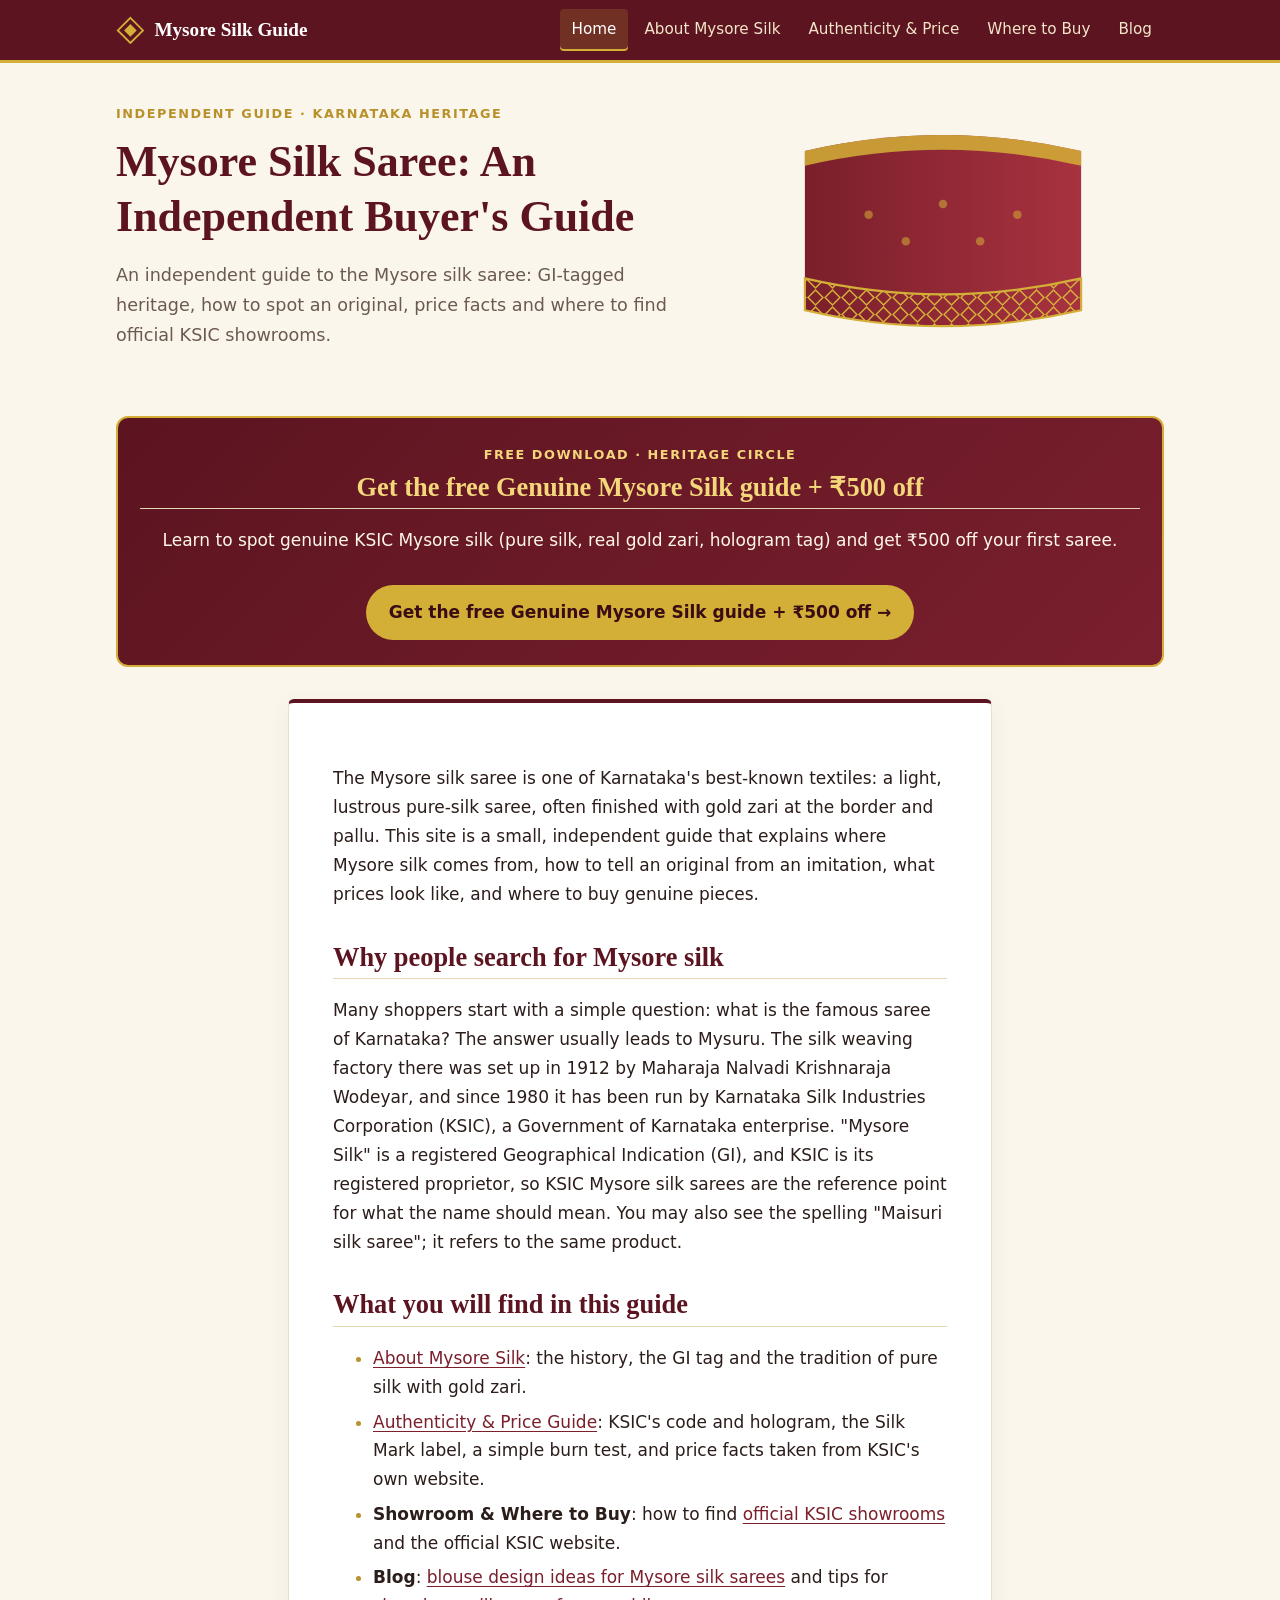
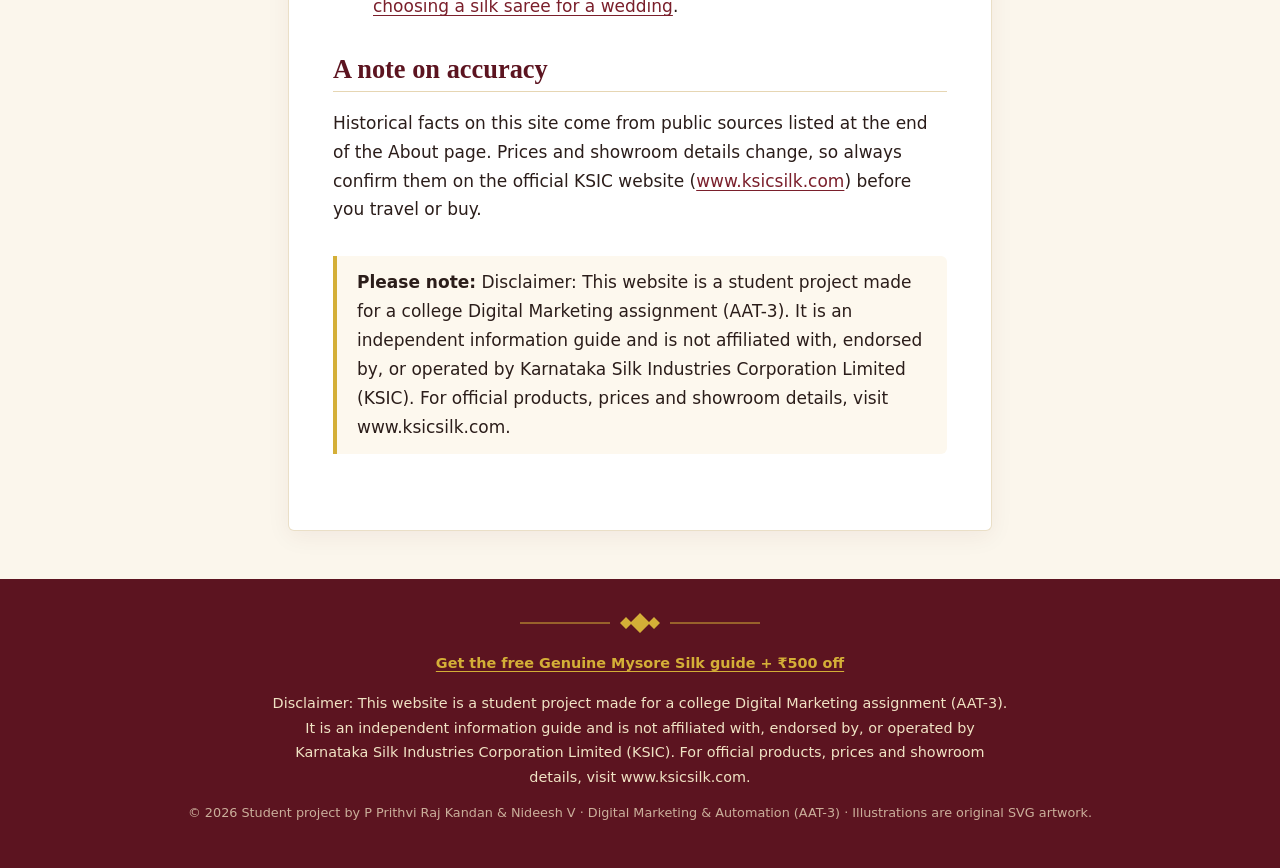
<file: index.html>
<!DOCTYPE html>
<html lang="en-IN">
<head>
<meta charset="utf-8">
<meta name="viewport" content="width=device-width, initial-scale=1">
<title>Mysore Silk Saree Guide: History, Price &amp; Where to Buy</title>
<meta name="description" content="An independent guide to the Mysore silk saree: GI-tagged heritage, how to spot an original, price facts and where to find official KSIC showrooms.">
<meta name="robots" content="index, follow">
<link rel="canonical" href="https://digital-marketing-bot.github.io/mysore-silk-guide/">
<meta property="og:type" content="website">
<meta property="og:site_name" content="Mysore Silk Guide">
<meta property="og:title" content="Mysore Silk Saree Guide: History, Price &amp; Where to Buy">
<meta property="og:description" content="An independent guide to the Mysore silk saree: GI-tagged heritage, how to spot an original, price facts and where to find official KSIC showrooms.">
<meta property="og:url" content="https://digital-marketing-bot.github.io/mysore-silk-guide/">
<meta property="og:image" content="https://digital-marketing-bot.github.io/mysore-silk-guide/assets/og-image.png">
<meta property="og:locale" content="en_IN">
<meta name="twitter:card" content="summary_large_image">
<meta name="theme-color" content="#5c1420">
<link rel="icon" href="assets/favicon.svg" type="image/svg+xml">
<link rel="stylesheet" href="assets/style.css">
<!-- Meta Pixel Code -->
<script>
!function(f,b,e,v,n,t,s)
{if(f.fbq)return;n=f.fbq=function(){n.callMethod?
n.callMethod.apply(n,arguments):n.queue.push(arguments)};
if(!f._fbq)f._fbq=n;n.push=n;n.loaded=!0;n.version='2.0';
n.queue=[];t=b.createElement(e);t.async=!0;
t.src=v;s=b.getElementsByTagName(e)[0];
s.parentNode.insertBefore(t,s)}(window, document,'script',
'https://connect.facebook.net/en_US/fbevents.js');
fbq('init', '1072460592328539');
fbq('track', 'PageView');
</script>
<noscript><img height="1" width="1" style="display:none"
src="https://www.facebook.com/tr?id=1072460592328539&ev=PageView&noscript=1"
/></noscript>
<!-- End Meta Pixel Code -->
</head>
<body>
<a class="skip" href="#main">Skip to content</a>
<header class="site-header">
<div class="wrap bar">
<a class="brand" href="./"><svg viewBox="0 0 32 32" aria-hidden="true"><path d="M16 2l14 14-14 14L2 16z" fill="none" stroke="#d4af37" stroke-width="2"/><path d="M16 9l7 7-7 7-7-7z" fill="#d4af37"/></svg><span>Mysore Silk Guide</span></a>
<input type="checkbox" id="navt" class="navt" aria-hidden="true"><label for="navt" class="navbtn" aria-label="Toggle menu"><span></span></label>
<nav aria-label="Main"><ul><li><a href="./" aria-current="page">Home</a></li><li><a href="about-mysore-silk/">About Mysore Silk</a></li><li><a href="authenticity-price-guide/">Authenticity &amp; Price</a></li><li><a href="where-to-buy/">Where to Buy</a></li><li><a href="blog/">Blog</a></li></ul></nav>
</div>
</header>
<main id="main" class="wrap">
<div class="hero"><div class="hero-text"><p class="eyebrow">Independent guide &middot; Karnataka heritage</p><h1>Mysore Silk Saree: An Independent Buyer&#x27;s Guide</h1><p class="lede">An independent guide to the Mysore silk saree: GI-tagged heritage, how to spot an original, price facts and where to find official KSIC showrooms.</p></div><svg class="hero-art" viewBox="0 0 320 220" role="img" aria-label="Illustration of a Mysore silk saree with gold zari border">
<defs><linearGradient id="g" x1="0" x2="1"><stop offset="0" stop-color="#7a1f2b"/><stop offset="1" stop-color="#a8323f"/></linearGradient>
<pattern id="z" width="16" height="16" patternUnits="userSpaceOnUse"><path d="M8 1l7 7-7 7-7-7z" fill="none" stroke="#d4af37" stroke-width="1.4"/></pattern></defs>
<path d="M30 30q130-30 260 0v150q-130 30-260 0z" fill="url(#g)"/>
<path d="M30 150q130 30 260 0v30q-130 30-260 0z" fill="url(#z)" stroke="#d4af37" stroke-width="2"/>
<path d="M30 30q130-30 260 0v14q-130-30-260 0z" fill="#d4af37" opacity=".85"/>
<g fill="#d4af37" opacity=".55"><circle cx="90" cy="90" r="4"/><circle cx="160" cy="80" r="4"/><circle cx="230" cy="90" r="4"/><circle cx="125" cy="115" r="4"/><circle cx="195" cy="115" r="4"/></g></svg></div>
<aside class="cta-block" aria-label="Free guide offer"><p class="eyebrow">Free download &middot; Heritage Circle</p><h2>Get the free Genuine Mysore Silk guide + ₹500 off</h2><p>Learn to spot genuine KSIC Mysore silk (pure silk, real gold zari, hologram tag) and get ₹500 off your first saree.</p><a class="cta-btn" href="https://ff8fe16f.sibforms.com/serve/[base64]" target="_blank" rel="noopener">Get the free Genuine Mysore Silk guide + ₹500 off &rarr;</a></aside>
<article class="content">
<p>The Mysore silk saree is one of Karnataka's best-known textiles: a light, lustrous pure-silk saree, often finished with gold zari at the border and pallu. This site is a small, independent guide that explains where Mysore silk comes from, how to tell an original from an imitation, what prices look like, and where to buy genuine pieces.</p>
<h2 id="why-people-search-for-mysore-silk">Why people search for Mysore silk</h2>
<p>Many shoppers start with a simple question: what is the famous saree of Karnataka? The answer usually leads to Mysuru. The silk weaving factory there was set up in 1912 by Maharaja Nalvadi Krishnaraja Wodeyar, and since 1980 it has been run by Karnataka Silk Industries Corporation (KSIC), a Government of Karnataka enterprise. "Mysore Silk" is a registered Geographical Indication (GI), and KSIC is its registered proprietor, so KSIC Mysore silk sarees are the reference point for what the name should mean. You may also see the spelling "Maisuri silk saree"; it refers to the same product.</p>
<h2 id="what-you-will-find-in-this-guide">What you will find in this guide</h2>
<ul>
<li><a href="about-mysore-silk/">About Mysore Silk</a>: the history, the GI tag and the tradition of pure silk with gold zari.</li>
<li><a href="authenticity-price-guide/">Authenticity &amp; Price Guide</a>: KSIC's code and hologram, the Silk Mark label, a simple burn test, and price facts taken from KSIC's own website.</li>
<li><strong>Showroom &amp; Where to Buy</strong>: how to find <a href="where-to-buy/">official KSIC showrooms</a> and the official KSIC website.</li>
<li><strong>Blog</strong>: <a href="blog/blouse-designs-mysore-silk-saree/">blouse design ideas for Mysore silk sarees</a> and tips for <a href="blog/silk-saree-for-wedding/">choosing a silk saree for a wedding</a>.</li>
</ul>
<h2 id="a-note-on-accuracy">A note on accuracy</h2>
<p>Historical facts on this site come from public sources listed at the end of the About page. Prices and showroom details change, so always confirm them on the official KSIC website (<a href="https://www.ksicsilk.com" target="_blank" rel="noopener">www.ksicsilk.com</a>) before you travel or buy.</p><div class="callout"><strong>Please note:</strong> Disclaimer: This website is a student project made for a college Digital Marketing assignment (AAT-3). It is an independent information guide and is not affiliated with, endorsed by, or operated by Karnataka Silk Industries Corporation Limited (KSIC). For official products, prices and showroom details, visit www.ksicsilk.com.</div>
</article>
</main>
<footer class="site-footer">
<div class="wrap">
<svg class="motif" viewBox="0 0 240 24" aria-hidden="true" focusable="false"><path d="M0 12h90M150 12h90" stroke="currentColor" stroke-width="1"/><path d="M120 2l10 10-10 10-10-10zM100 12l6-6 6 6-6 6zM128 12l6-6 6 6-6 6z" fill="currentColor"/></svg>
<p class="footer-cta"><a href="https://ff8fe16f.sibforms.com/serve/[base64]" target="_blank" rel="noopener">Get the free Genuine Mysore Silk guide + ₹500 off</a></p>
<p class="disclaimer">Disclaimer: This website is a student project made for a college Digital Marketing assignment (AAT-3). It is an independent information guide and is not affiliated with, endorsed by, or operated by Karnataka Silk Industries Corporation Limited (KSIC). For official products, prices and showroom details, visit www.ksicsilk.com.</p>
<p class="small">&copy; 2026 Student project by P Prithvi Raj Kandan &amp; Nideesh V &middot; Digital Marketing &amp; Automation (AAT-3) &middot; Illustrations are original SVG artwork.</p>
</div>
</footer>
</body>
</html>
</file>
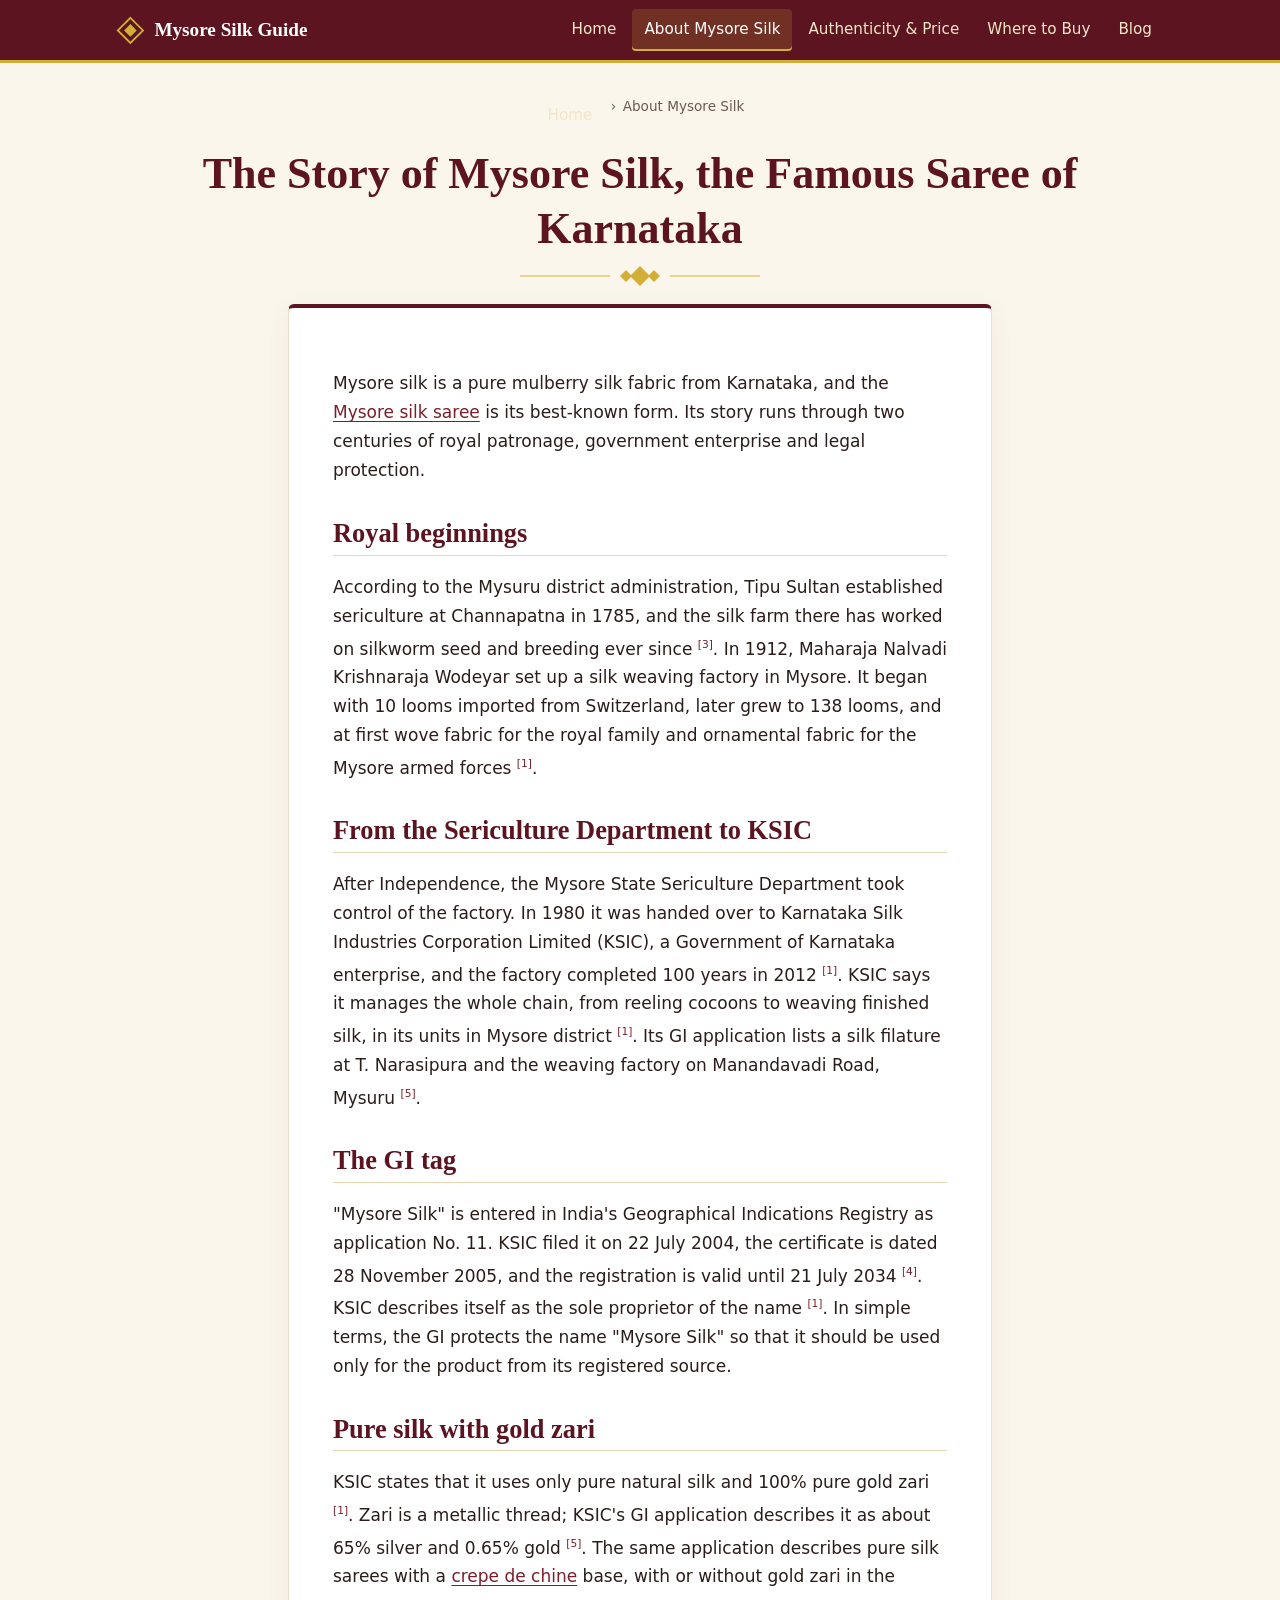
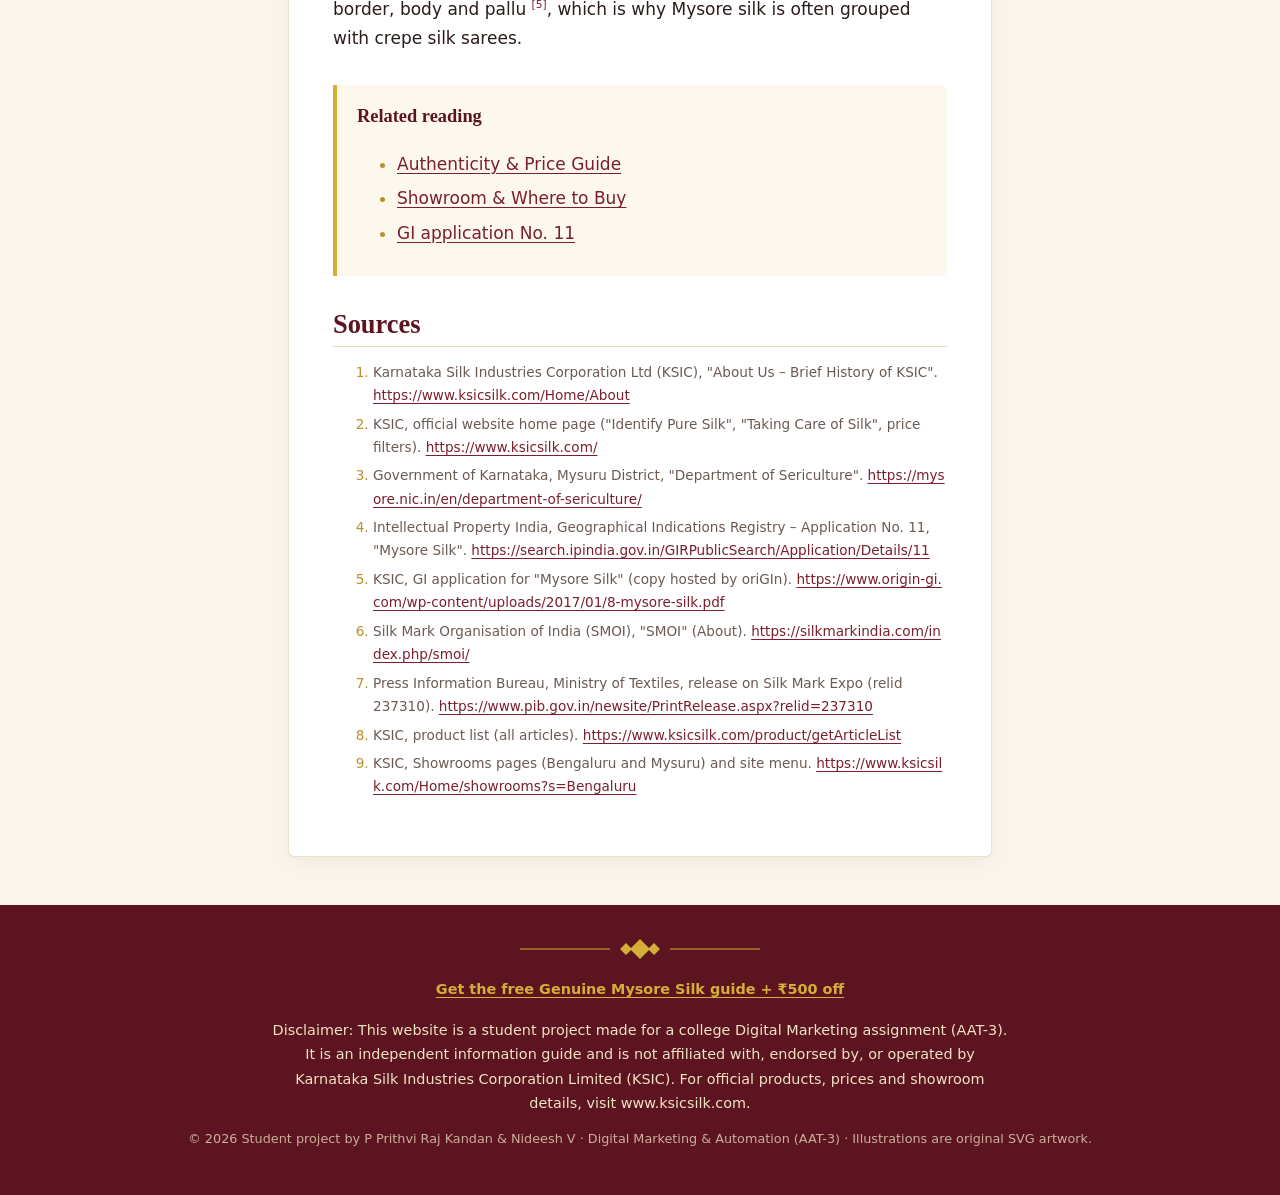
<file: about-mysore-silk/index.html>
<!DOCTYPE html>
<html lang="en-IN">
<head>
<meta charset="utf-8">
<meta name="viewport" content="width=device-width, initial-scale=1">
<title>Famous Saree of Karnataka: The Story of Mysore Silk</title>
<meta name="description" content="How Mysore silk became the famous saree of Karnataka: Tipu Sultan&#x27;s sericulture, the 1912 royal factory, KSIC, the GI tag and pure silk with gold zari.">
<meta name="robots" content="index, follow">
<link rel="canonical" href="https://digital-marketing-bot.github.io/mysore-silk-guide/about-mysore-silk/">
<meta property="og:type" content="website">
<meta property="og:site_name" content="Mysore Silk Guide">
<meta property="og:title" content="Famous Saree of Karnataka: The Story of Mysore Silk">
<meta property="og:description" content="How Mysore silk became the famous saree of Karnataka: Tipu Sultan&#x27;s sericulture, the 1912 royal factory, KSIC, the GI tag and pure silk with gold zari.">
<meta property="og:url" content="https://digital-marketing-bot.github.io/mysore-silk-guide/about-mysore-silk/">
<meta property="og:image" content="https://digital-marketing-bot.github.io/mysore-silk-guide/assets/og-image.png">
<meta property="og:locale" content="en_IN">
<meta name="twitter:card" content="summary_large_image">
<meta name="theme-color" content="#5c1420">
<link rel="icon" href="../assets/favicon.svg" type="image/svg+xml">
<link rel="stylesheet" href="../assets/style.css">
<!-- Meta Pixel Code -->
<script>
!function(f,b,e,v,n,t,s)
{if(f.fbq)return;n=f.fbq=function(){n.callMethod?
n.callMethod.apply(n,arguments):n.queue.push(arguments)};
if(!f._fbq)f._fbq=n;n.push=n;n.loaded=!0;n.version='2.0';
n.queue=[];t=b.createElement(e);t.async=!0;
t.src=v;s=b.getElementsByTagName(e)[0];
s.parentNode.insertBefore(t,s)}(window, document,'script',
'https://connect.facebook.net/en_US/fbevents.js');
fbq('init', '1072460592328539');
fbq('track', 'PageView');
</script>
<noscript><img height="1" width="1" style="display:none"
src="https://www.facebook.com/tr?id=1072460592328539&ev=PageView&noscript=1"
/></noscript>
<!-- End Meta Pixel Code -->
</head>
<body>
<a class="skip" href="#main">Skip to content</a>
<header class="site-header">
<div class="wrap bar">
<a class="brand" href="../"><svg viewBox="0 0 32 32" aria-hidden="true"><path d="M16 2l14 14-14 14L2 16z" fill="none" stroke="#d4af37" stroke-width="2"/><path d="M16 9l7 7-7 7-7-7z" fill="#d4af37"/></svg><span>Mysore Silk Guide</span></a>
<input type="checkbox" id="navt" class="navt" aria-hidden="true"><label for="navt" class="navbtn" aria-label="Toggle menu"><span></span></label>
<nav aria-label="Main"><ul><li><a href="../">Home</a></li><li><a href="../about-mysore-silk/" aria-current="page">About Mysore Silk</a></li><li><a href="../authenticity-price-guide/">Authenticity &amp; Price</a></li><li><a href="../where-to-buy/">Where to Buy</a></li><li><a href="../blog/">Blog</a></li></ul></nav>
</div>
</header>
<main id="main" class="wrap">
<header class="page-head"><nav class="crumbs" aria-label="Breadcrumb"><ol><li><a href="../">Home</a></li><li aria-current="page">About Mysore Silk</li></ol></nav><h1>The Story of Mysore Silk, the Famous Saree of Karnataka</h1><svg class="motif" viewBox="0 0 240 24" aria-hidden="true" focusable="false"><path d="M0 12h90M150 12h90" stroke="currentColor" stroke-width="1"/><path d="M120 2l10 10-10 10-10-10zM100 12l6-6 6 6-6 6zM128 12l6-6 6 6-6 6z" fill="currentColor"/></svg></header>

<article class="content">
<p>Mysore silk is a pure mulberry silk fabric from Karnataka, and the <a href="../">Mysore silk saree</a> is its best-known form. Its story runs through two centuries of royal patronage, government enterprise and legal protection.</p>
<h2 id="royal-beginnings">Royal beginnings</h2>
<p>According to the Mysuru district administration, Tipu Sultan established sericulture at Channapatna in 1785, and the silk farm there has worked on silkworm seed and breeding ever since <sup><a href="#src-3" aria-label="source 3">[3]</a></sup>. In 1912, Maharaja Nalvadi Krishnaraja Wodeyar set up a silk weaving factory in Mysore. It began with 10 looms imported from Switzerland, later grew to 138 looms, and at first wove fabric for the royal family and ornamental fabric for the Mysore armed forces <sup><a href="#src-1" aria-label="source 1">[1]</a></sup>.</p>
<h2 id="from-the-sericulture-department-to-ksic">From the Sericulture Department to KSIC</h2>
<p>After Independence, the Mysore State Sericulture Department took control of the factory. In 1980 it was handed over to Karnataka Silk Industries Corporation Limited (KSIC), a Government of Karnataka enterprise, and the factory completed 100 years in 2012 <sup><a href="#src-1" aria-label="source 1">[1]</a></sup>. KSIC says it manages the whole chain, from reeling cocoons to weaving finished silk, in its units in Mysore district <sup><a href="#src-1" aria-label="source 1">[1]</a></sup>. Its GI application lists a silk filature at T. Narasipura and the weaving factory on Manandavadi Road, Mysuru <sup><a href="#src-5" aria-label="source 5">[5]</a></sup>.</p>
<h2 id="the-gi-tag">The GI tag</h2>
<p>"Mysore Silk" is entered in India's Geographical Indications Registry as application No. 11. KSIC filed it on 22 July 2004, the certificate is dated 28 November 2005, and the registration is valid until 21 July 2034 <sup><a href="#src-4" aria-label="source 4">[4]</a></sup>. KSIC describes itself as the sole proprietor of the name <sup><a href="#src-1" aria-label="source 1">[1]</a></sup>. In simple terms, the GI protects the name "Mysore Silk" so that it should be used only for the product from its registered source.</p>
<h2 id="pure-silk-with-gold-zari">Pure silk with gold zari</h2>
<p>KSIC states that it uses only pure natural silk and 100% pure gold zari <sup><a href="#src-1" aria-label="source 1">[1]</a></sup>. Zari is a metallic thread; KSIC's GI application describes it as about 65% silver and 0.65% gold <sup><a href="#src-5" aria-label="source 5">[5]</a></sup>. The same application describes pure silk sarees with a <a href="../blog/blouse-designs-mysore-silk-saree/">crepe de chine</a> base, with or without gold zari in the border, body and pallu <sup><a href="#src-5" aria-label="source 5">[5]</a></sup>, which is why Mysore silk is often grouped with crepe silk sarees.</p>
<aside class="related"><h2>Related reading</h2><ul><li><a href="../authenticity-price-guide/">Authenticity &amp; Price Guide</a></li><li><a href="../where-to-buy/">Showroom &amp; Where to Buy</a></li><li><a href="https://search.ipindia.gov.in/GIRPublicSearch/Application/Details/11" target="_blank" rel="noopener">GI application No. 11</a></li></ul></aside>
<section class="sources" aria-labelledby="src-h"><h2 id="src-h">Sources</h2><ol>
<li id="src-1" value="1">Karnataka Silk Industries Corporation Ltd (KSIC), &quot;About Us – Brief History of KSIC&quot;. <a href="https://www.ksicsilk.com/Home/About" target="_blank" rel="noopener">https://www.ksicsilk.com/Home/About</a></li>
<li id="src-2" value="2">KSIC, official website home page (&quot;Identify Pure Silk&quot;, &quot;Taking Care of Silk&quot;, price filters). <a href="https://www.ksicsilk.com/" target="_blank" rel="noopener">https://www.ksicsilk.com/</a></li>
<li id="src-3" value="3">Government of Karnataka, Mysuru District, &quot;Department of Sericulture&quot;. <a href="https://mysore.nic.in/en/department-of-sericulture/" target="_blank" rel="noopener">https://mysore.nic.in/en/department-of-sericulture/</a></li>
<li id="src-4" value="4">Intellectual Property India, Geographical Indications Registry – Application No. 11, &quot;Mysore Silk&quot;. <a href="https://search.ipindia.gov.in/GIRPublicSearch/Application/Details/11" target="_blank" rel="noopener">https://search.ipindia.gov.in/GIRPublicSearch/Application/Details/11</a></li>
<li id="src-5" value="5">KSIC, GI application for &quot;Mysore Silk&quot; (copy hosted by oriGIn). <a href="https://www.origin-gi.com/wp-content/uploads/2017/01/8-mysore-silk.pdf" target="_blank" rel="noopener">https://www.origin-gi.com/wp-content/uploads/2017/01/8-mysore-silk.pdf</a></li>
<li id="src-6" value="6">Silk Mark Organisation of India (SMOI), &quot;SMOI&quot; (About). <a href="https://silkmarkindia.com/index.php/smoi/" target="_blank" rel="noopener">https://silkmarkindia.com/index.php/smoi/</a></li>
<li id="src-7" value="7">Press Information Bureau, Ministry of Textiles, release on Silk Mark Expo (relid 237310). <a href="https://www.pib.gov.in/newsite/PrintRelease.aspx?relid=237310" target="_blank" rel="noopener">https://www.pib.gov.in/newsite/PrintRelease.aspx?relid=237310</a></li>
<li id="src-8" value="8">KSIC, product list (all articles). <a href="https://www.ksicsilk.com/product/getArticleList" target="_blank" rel="noopener">https://www.ksicsilk.com/product/getArticleList</a></li>
<li id="src-9" value="9">KSIC, Showrooms pages (Bengaluru and Mysuru) and site menu. <a href="https://www.ksicsilk.com/Home/showrooms?s=Bengaluru" target="_blank" rel="noopener">https://www.ksicsilk.com/Home/showrooms?s=Bengaluru</a></li>
</ol></section>
</article>
</main>
<footer class="site-footer">
<div class="wrap">
<svg class="motif" viewBox="0 0 240 24" aria-hidden="true" focusable="false"><path d="M0 12h90M150 12h90" stroke="currentColor" stroke-width="1"/><path d="M120 2l10 10-10 10-10-10zM100 12l6-6 6 6-6 6zM128 12l6-6 6 6-6 6z" fill="currentColor"/></svg>
<p class="footer-cta"><a href="https://ff8fe16f.sibforms.com/serve/[base64]" target="_blank" rel="noopener">Get the free Genuine Mysore Silk guide + ₹500 off</a></p>
<p class="disclaimer">Disclaimer: This website is a student project made for a college Digital Marketing assignment (AAT-3). It is an independent information guide and is not affiliated with, endorsed by, or operated by Karnataka Silk Industries Corporation Limited (KSIC). For official products, prices and showroom details, visit www.ksicsilk.com.</p>
<p class="small">&copy; 2026 Student project by P Prithvi Raj Kandan &amp; Nideesh V &middot; Digital Marketing &amp; Automation (AAT-3) &middot; Illustrations are original SVG artwork.</p>
</div>
</footer>
</body>
</html>
</file>
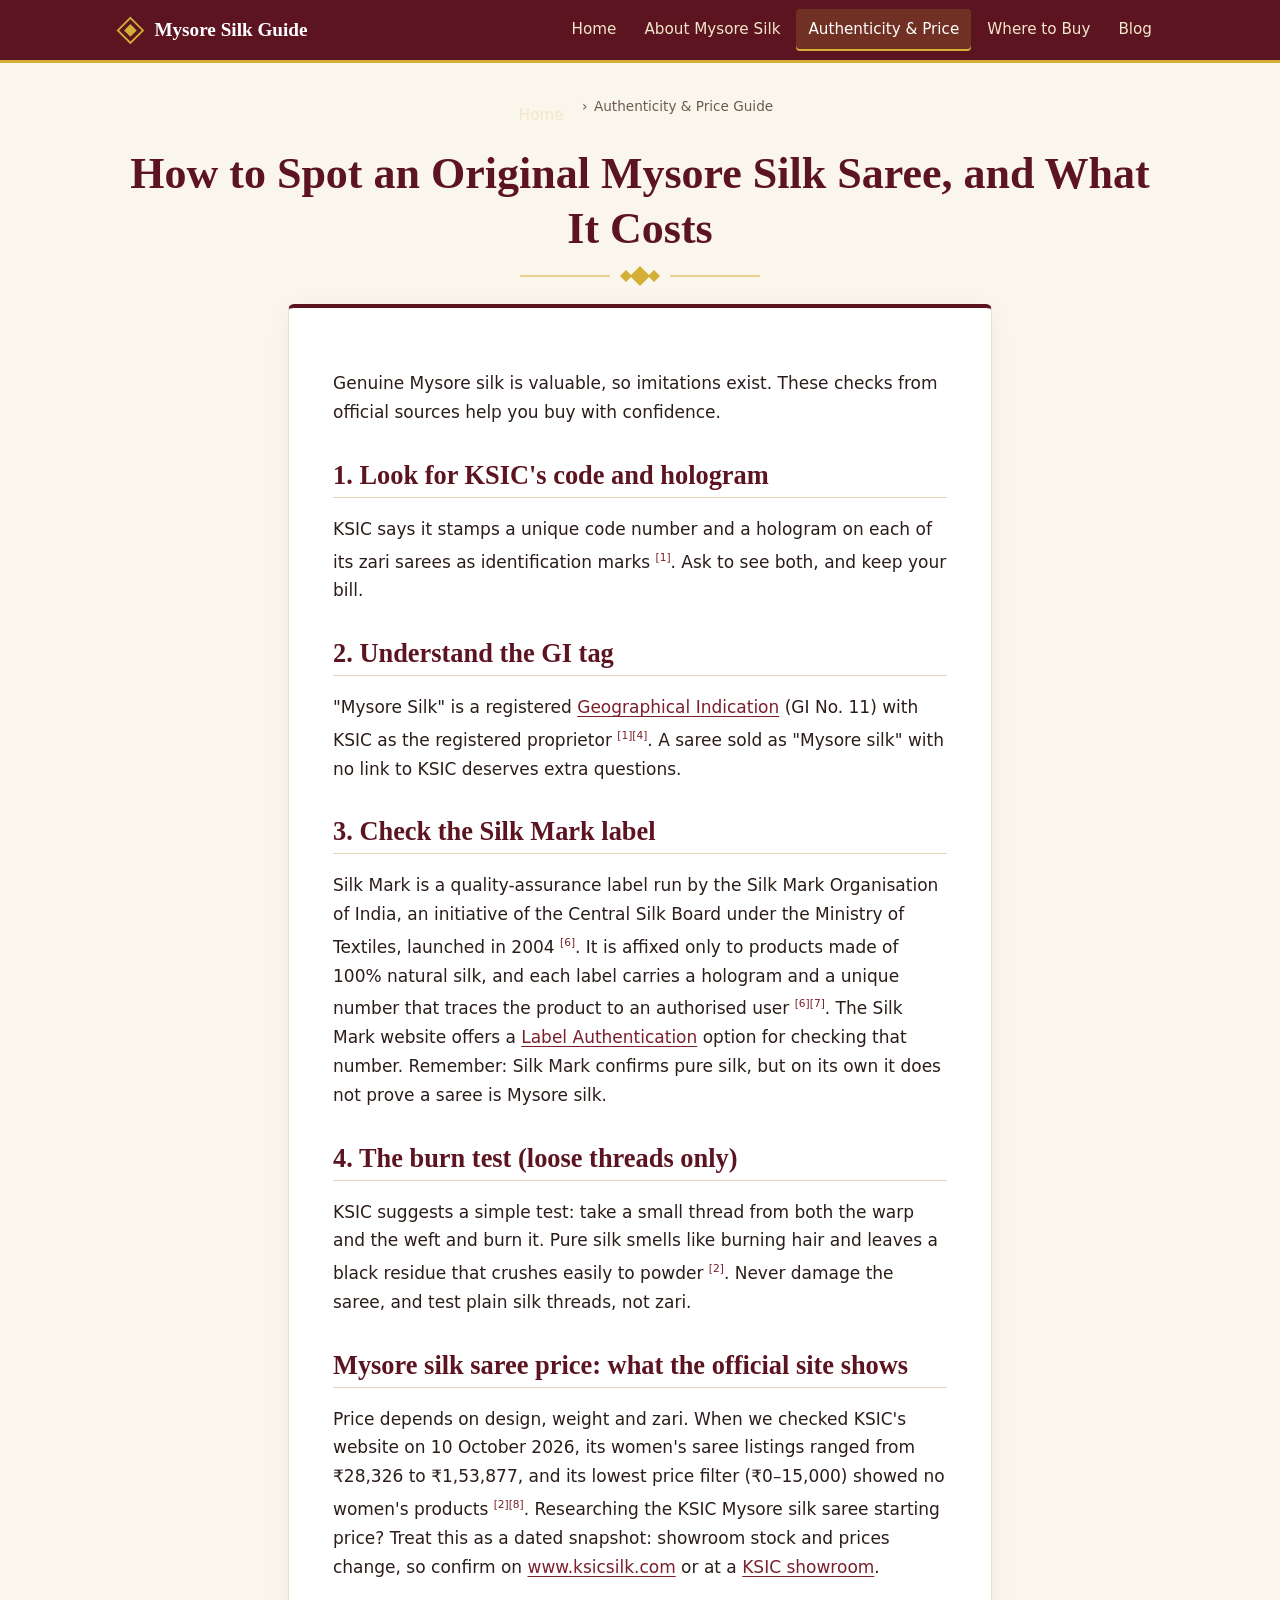
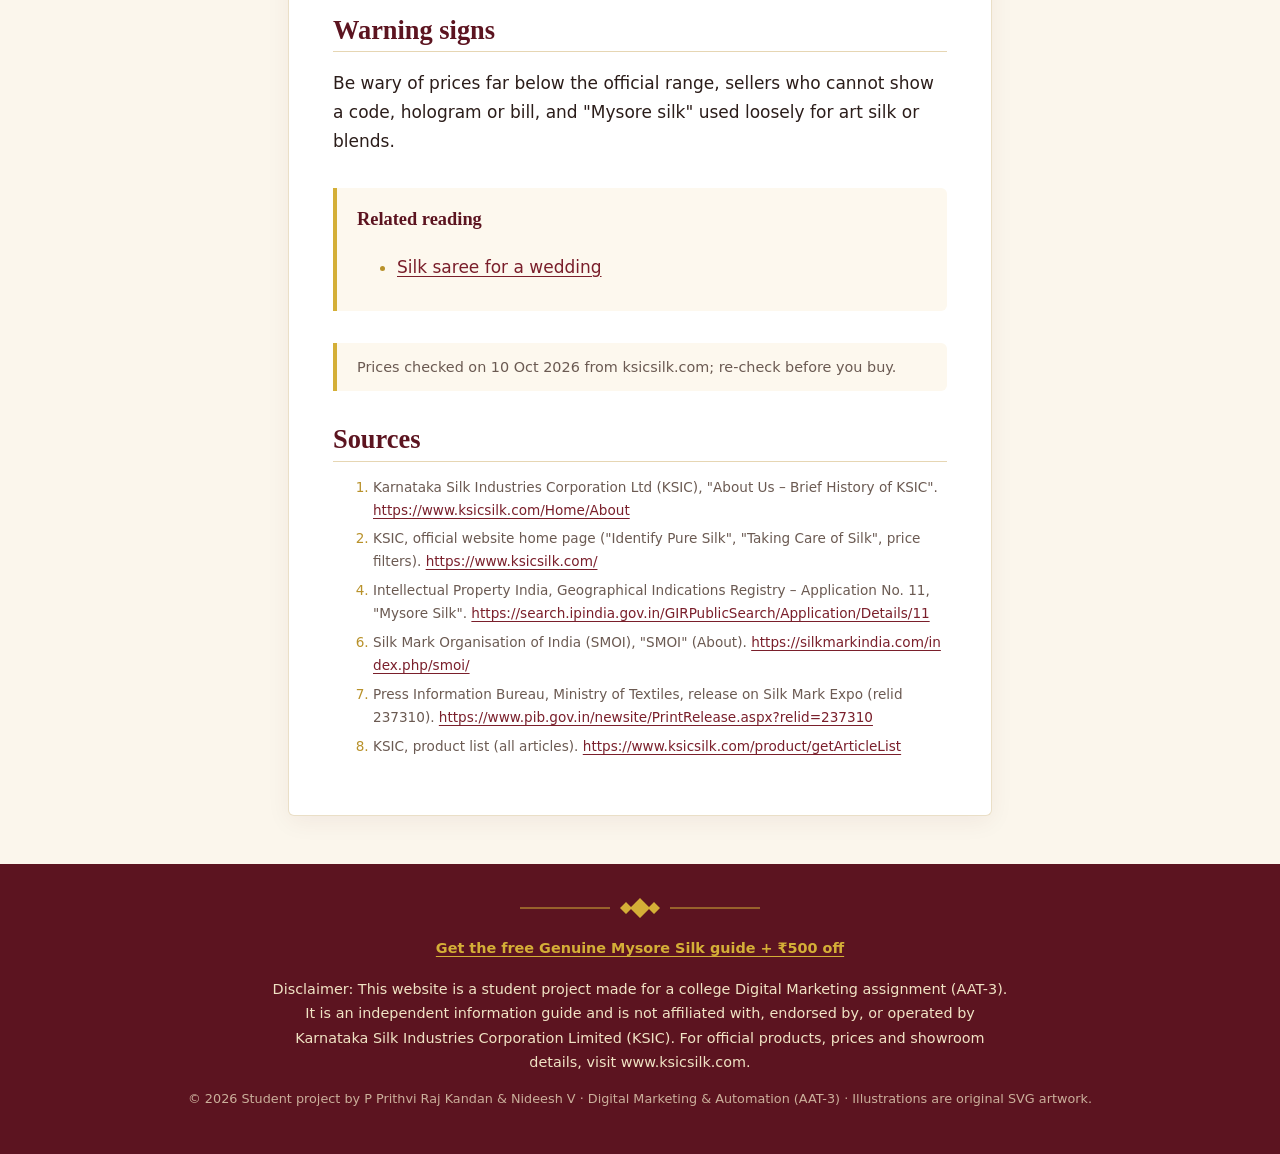
<file: authenticity-price-guide/index.html>
<!DOCTYPE html>
<html lang="en-IN">
<head>
<meta charset="utf-8">
<meta name="viewport" content="width=device-width, initial-scale=1">
<title>Original Mysore Silk Saree: Silk Mark, GI &amp; Price Guide</title>
<meta name="description" content="How to identify an original Mysore silk saree: KSIC code and hologram, the Silk Mark label, the burn test, and price facts from KSIC&#x27;s official website.">
<meta name="robots" content="index, follow">
<link rel="canonical" href="https://digital-marketing-bot.github.io/mysore-silk-guide/authenticity-price-guide/">
<meta property="og:type" content="website">
<meta property="og:site_name" content="Mysore Silk Guide">
<meta property="og:title" content="Original Mysore Silk Saree: Silk Mark, GI &amp; Price Guide">
<meta property="og:description" content="How to identify an original Mysore silk saree: KSIC code and hologram, the Silk Mark label, the burn test, and price facts from KSIC&#x27;s official website.">
<meta property="og:url" content="https://digital-marketing-bot.github.io/mysore-silk-guide/authenticity-price-guide/">
<meta property="og:image" content="https://digital-marketing-bot.github.io/mysore-silk-guide/assets/og-image.png">
<meta property="og:locale" content="en_IN">
<meta name="twitter:card" content="summary_large_image">
<meta name="theme-color" content="#5c1420">
<link rel="icon" href="../assets/favicon.svg" type="image/svg+xml">
<link rel="stylesheet" href="../assets/style.css">
<!-- Meta Pixel Code -->
<script>
!function(f,b,e,v,n,t,s)
{if(f.fbq)return;n=f.fbq=function(){n.callMethod?
n.callMethod.apply(n,arguments):n.queue.push(arguments)};
if(!f._fbq)f._fbq=n;n.push=n;n.loaded=!0;n.version='2.0';
n.queue=[];t=b.createElement(e);t.async=!0;
t.src=v;s=b.getElementsByTagName(e)[0];
s.parentNode.insertBefore(t,s)}(window, document,'script',
'https://connect.facebook.net/en_US/fbevents.js');
fbq('init', '1072460592328539');
fbq('track', 'PageView');
</script>
<noscript><img height="1" width="1" style="display:none"
src="https://www.facebook.com/tr?id=1072460592328539&ev=PageView&noscript=1"
/></noscript>
<!-- End Meta Pixel Code -->
</head>
<body>
<a class="skip" href="#main">Skip to content</a>
<header class="site-header">
<div class="wrap bar">
<a class="brand" href="../"><svg viewBox="0 0 32 32" aria-hidden="true"><path d="M16 2l14 14-14 14L2 16z" fill="none" stroke="#d4af37" stroke-width="2"/><path d="M16 9l7 7-7 7-7-7z" fill="#d4af37"/></svg><span>Mysore Silk Guide</span></a>
<input type="checkbox" id="navt" class="navt" aria-hidden="true"><label for="navt" class="navbtn" aria-label="Toggle menu"><span></span></label>
<nav aria-label="Main"><ul><li><a href="../">Home</a></li><li><a href="../about-mysore-silk/">About Mysore Silk</a></li><li><a href="../authenticity-price-guide/" aria-current="page">Authenticity &amp; Price</a></li><li><a href="../where-to-buy/">Where to Buy</a></li><li><a href="../blog/">Blog</a></li></ul></nav>
</div>
</header>
<main id="main" class="wrap">
<header class="page-head"><nav class="crumbs" aria-label="Breadcrumb"><ol><li><a href="../">Home</a></li><li aria-current="page">Authenticity &amp; Price Guide</li></ol></nav><h1>How to Spot an Original Mysore Silk Saree, and What It Costs</h1><svg class="motif" viewBox="0 0 240 24" aria-hidden="true" focusable="false"><path d="M0 12h90M150 12h90" stroke="currentColor" stroke-width="1"/><path d="M120 2l10 10-10 10-10-10zM100 12l6-6 6 6-6 6zM128 12l6-6 6 6-6 6z" fill="currentColor"/></svg></header>

<article class="content">
<p>Genuine Mysore silk is valuable, so imitations exist. These checks from official sources help you buy with confidence.</p>
<h2 id="1-look-for-ksic-s-code-and-hologram">1. Look for KSIC&#x27;s code and hologram</h2>
<p>KSIC says it stamps a unique code number and a hologram on each of its zari sarees as identification marks <sup><a href="#src-1" aria-label="source 1">[1]</a></sup>. Ask to see both, and keep your bill.</p>
<h2 id="2-understand-the-gi-tag">2. Understand the GI tag</h2>
<p>"Mysore Silk" is a registered <a href="../about-mysore-silk/">Geographical Indication</a> (GI No. 11) with KSIC as the registered proprietor <sup><a href="#src-1" aria-label="source 1">[1]</a></sup><sup><a href="#src-4" aria-label="source 4">[4]</a></sup>. A saree sold as "Mysore silk" with no link to KSIC deserves extra questions.</p>
<h2 id="3-check-the-silk-mark-label">3. Check the Silk Mark label</h2>
<p>Silk Mark is a quality-assurance label run by the Silk Mark Organisation of India, an initiative of the Central Silk Board under the Ministry of Textiles, launched in 2004 <sup><a href="#src-6" aria-label="source 6">[6]</a></sup>. It is affixed only to products made of 100% natural silk, and each label carries a hologram and a unique number that traces the product to an authorised user <sup><a href="#src-6" aria-label="source 6">[6]</a></sup><sup><a href="#src-7" aria-label="source 7">[7]</a></sup>. The Silk Mark website offers a <a href="https://silkmarkindia.com" target="_blank" rel="noopener">Label Authentication</a> option for checking that number. Remember: Silk Mark confirms pure silk, but on its own it does not prove a saree is Mysore silk.</p>
<h2 id="4-the-burn-test-loose-threads-only">4. The burn test (loose threads only)</h2>
<p>KSIC suggests a simple test: take a small thread from both the warp and the weft and burn it. Pure silk smells like burning hair and leaves a black residue that crushes easily to powder <sup><a href="#src-2" aria-label="source 2">[2]</a></sup>. Never damage the saree, and test plain silk threads, not zari.</p>
<h2 id="mysore-silk-saree-price-what-the-official-site-shows">Mysore silk saree price: what the official site shows</h2>
<p>Price depends on design, weight and zari. When we checked KSIC's website on 10 October 2026, its women's saree listings ranged from ₹28,326 to ₹1,53,877, and its lowest price filter (₹0–15,000) showed no women's products <sup><a href="#src-2" aria-label="source 2">[2]</a></sup><sup><a href="#src-8" aria-label="source 8">[8]</a></sup>. Researching the KSIC Mysore silk saree starting price? Treat this as a dated snapshot: showroom stock and prices change, so confirm on <a href="https://www.ksicsilk.com" target="_blank" rel="noopener">www.ksicsilk.com</a> or at a <a href="../where-to-buy/">KSIC showroom</a>.</p>
<h2 id="warning-signs">Warning signs</h2>
<p>Be wary of prices far below the official range, sellers who cannot show a code, hologram or bill, and "Mysore silk" used loosely for art silk or blends.</p>
<aside class="related"><h2>Related reading</h2><ul><li><a href="../blog/silk-saree-for-wedding/">Silk saree for a wedding</a></li></ul></aside>
<p class="note">Prices checked on 10 Oct 2026 from ksicsilk.com; re-check before you buy.</p>
<section class="sources" aria-labelledby="src-h"><h2 id="src-h">Sources</h2><ol>
<li id="src-1" value="1">Karnataka Silk Industries Corporation Ltd (KSIC), &quot;About Us – Brief History of KSIC&quot;. <a href="https://www.ksicsilk.com/Home/About" target="_blank" rel="noopener">https://www.ksicsilk.com/Home/About</a></li>
<li id="src-2" value="2">KSIC, official website home page (&quot;Identify Pure Silk&quot;, &quot;Taking Care of Silk&quot;, price filters). <a href="https://www.ksicsilk.com/" target="_blank" rel="noopener">https://www.ksicsilk.com/</a></li>
<li id="src-4" value="4">Intellectual Property India, Geographical Indications Registry – Application No. 11, &quot;Mysore Silk&quot;. <a href="https://search.ipindia.gov.in/GIRPublicSearch/Application/Details/11" target="_blank" rel="noopener">https://search.ipindia.gov.in/GIRPublicSearch/Application/Details/11</a></li>
<li id="src-6" value="6">Silk Mark Organisation of India (SMOI), &quot;SMOI&quot; (About). <a href="https://silkmarkindia.com/index.php/smoi/" target="_blank" rel="noopener">https://silkmarkindia.com/index.php/smoi/</a></li>
<li id="src-7" value="7">Press Information Bureau, Ministry of Textiles, release on Silk Mark Expo (relid 237310). <a href="https://www.pib.gov.in/newsite/PrintRelease.aspx?relid=237310" target="_blank" rel="noopener">https://www.pib.gov.in/newsite/PrintRelease.aspx?relid=237310</a></li>
<li id="src-8" value="8">KSIC, product list (all articles). <a href="https://www.ksicsilk.com/product/getArticleList" target="_blank" rel="noopener">https://www.ksicsilk.com/product/getArticleList</a></li>
</ol></section>
</article>
</main>
<footer class="site-footer">
<div class="wrap">
<svg class="motif" viewBox="0 0 240 24" aria-hidden="true" focusable="false"><path d="M0 12h90M150 12h90" stroke="currentColor" stroke-width="1"/><path d="M120 2l10 10-10 10-10-10zM100 12l6-6 6 6-6 6zM128 12l6-6 6 6-6 6z" fill="currentColor"/></svg>
<p class="footer-cta"><a href="https://ff8fe16f.sibforms.com/serve/[base64]" target="_blank" rel="noopener">Get the free Genuine Mysore Silk guide + ₹500 off</a></p>
<p class="disclaimer">Disclaimer: This website is a student project made for a college Digital Marketing assignment (AAT-3). It is an independent information guide and is not affiliated with, endorsed by, or operated by Karnataka Silk Industries Corporation Limited (KSIC). For official products, prices and showroom details, visit www.ksicsilk.com.</p>
<p class="small">&copy; 2026 Student project by P Prithvi Raj Kandan &amp; Nideesh V &middot; Digital Marketing &amp; Automation (AAT-3) &middot; Illustrations are original SVG artwork.</p>
</div>
</footer>
</body>
</html>
</file>
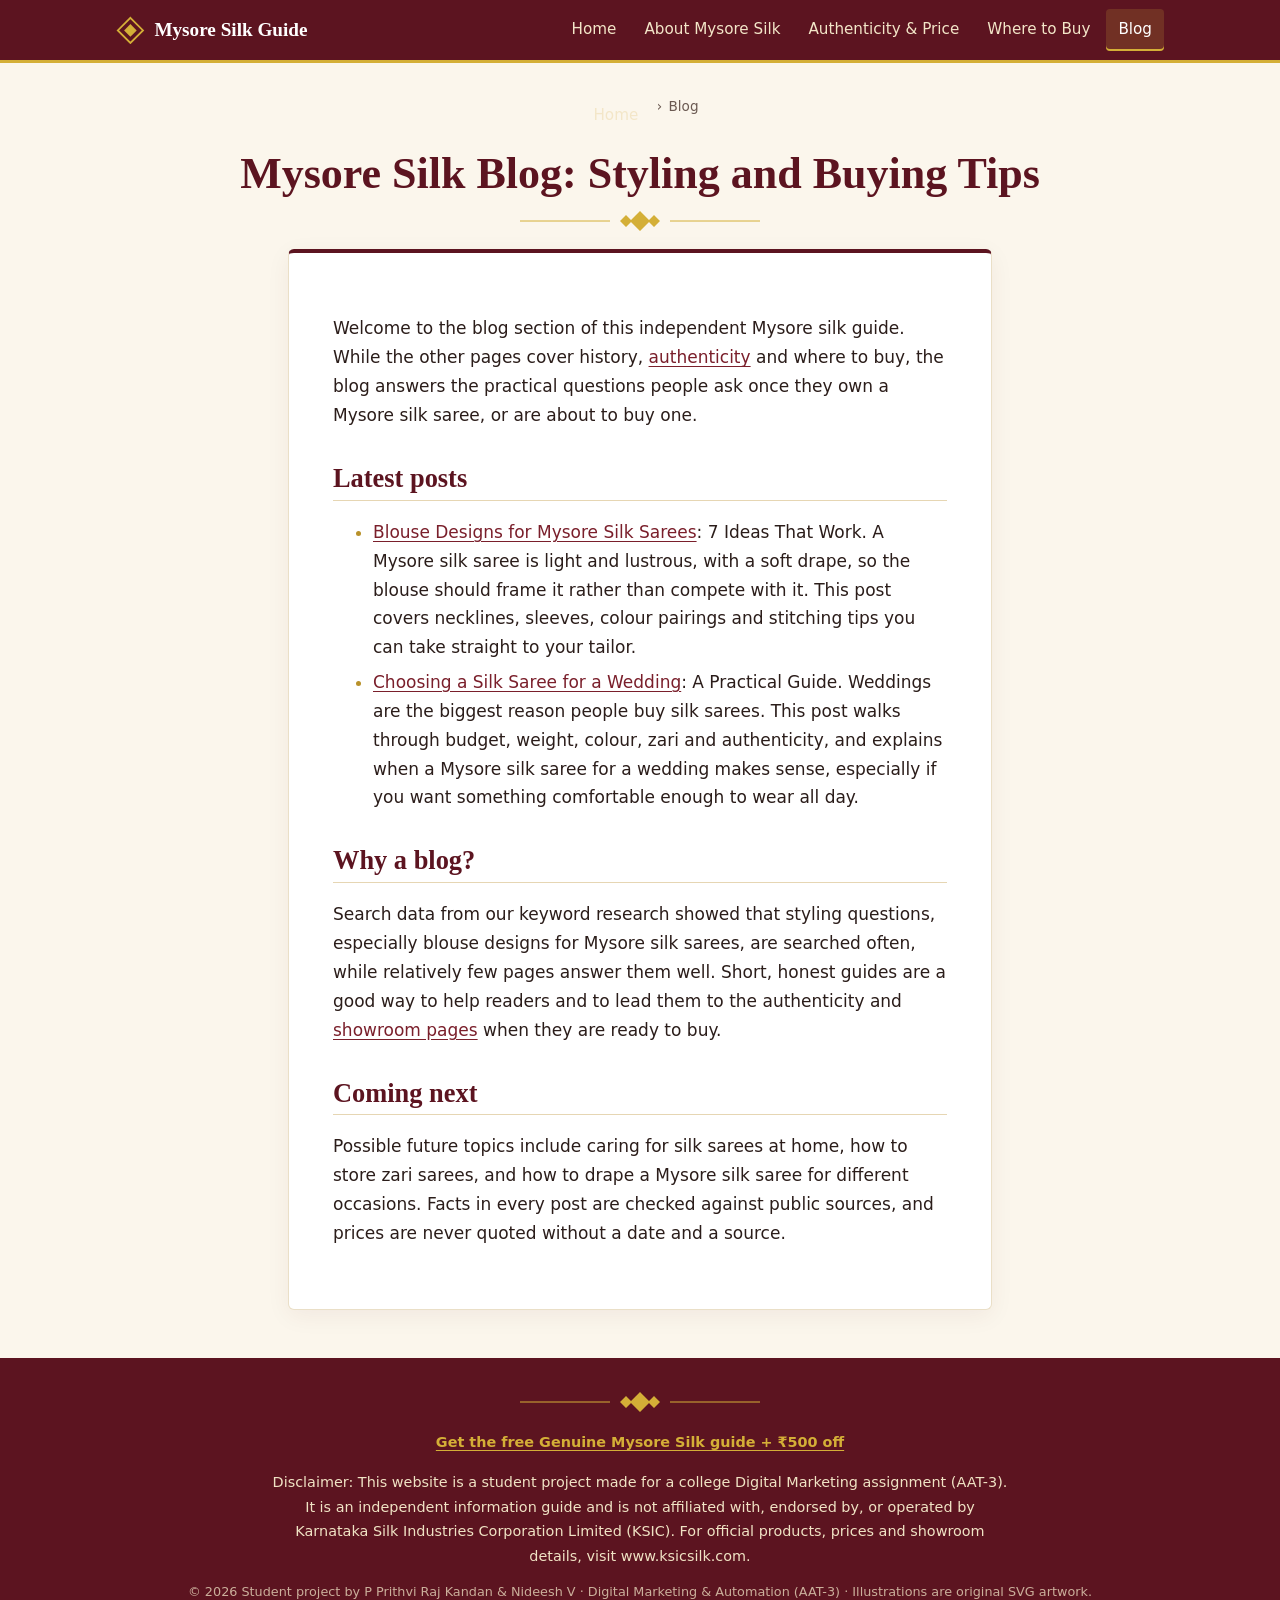
<file: blog/index.html>
<!DOCTYPE html>
<html lang="en-IN">
<head>
<meta charset="utf-8">
<meta name="viewport" content="width=device-width, initial-scale=1">
<title>Mysore Silk Blog: Blouse Designs &amp; Wedding Saree Tips</title>
<meta name="description" content="Styling and buying tips for Mysore silk sarees: blouse design ideas and how to choose a silk saree for a wedding, from an independent student guide.">
<meta name="robots" content="index, follow">
<link rel="canonical" href="https://digital-marketing-bot.github.io/mysore-silk-guide/blog/">
<meta property="og:type" content="website">
<meta property="og:site_name" content="Mysore Silk Guide">
<meta property="og:title" content="Mysore Silk Blog: Blouse Designs &amp; Wedding Saree Tips">
<meta property="og:description" content="Styling and buying tips for Mysore silk sarees: blouse design ideas and how to choose a silk saree for a wedding, from an independent student guide.">
<meta property="og:url" content="https://digital-marketing-bot.github.io/mysore-silk-guide/blog/">
<meta property="og:image" content="https://digital-marketing-bot.github.io/mysore-silk-guide/assets/og-image.png">
<meta property="og:locale" content="en_IN">
<meta name="twitter:card" content="summary_large_image">
<meta name="theme-color" content="#5c1420">
<link rel="icon" href="../assets/favicon.svg" type="image/svg+xml">
<link rel="stylesheet" href="../assets/style.css">
<!-- Meta Pixel Code -->
<script>
!function(f,b,e,v,n,t,s)
{if(f.fbq)return;n=f.fbq=function(){n.callMethod?
n.callMethod.apply(n,arguments):n.queue.push(arguments)};
if(!f._fbq)f._fbq=n;n.push=n;n.loaded=!0;n.version='2.0';
n.queue=[];t=b.createElement(e);t.async=!0;
t.src=v;s=b.getElementsByTagName(e)[0];
s.parentNode.insertBefore(t,s)}(window, document,'script',
'https://connect.facebook.net/en_US/fbevents.js');
fbq('init', '1072460592328539');
fbq('track', 'PageView');
</script>
<noscript><img height="1" width="1" style="display:none"
src="https://www.facebook.com/tr?id=1072460592328539&ev=PageView&noscript=1"
/></noscript>
<!-- End Meta Pixel Code -->
</head>
<body>
<a class="skip" href="#main">Skip to content</a>
<header class="site-header">
<div class="wrap bar">
<a class="brand" href="../"><svg viewBox="0 0 32 32" aria-hidden="true"><path d="M16 2l14 14-14 14L2 16z" fill="none" stroke="#d4af37" stroke-width="2"/><path d="M16 9l7 7-7 7-7-7z" fill="#d4af37"/></svg><span>Mysore Silk Guide</span></a>
<input type="checkbox" id="navt" class="navt" aria-hidden="true"><label for="navt" class="navbtn" aria-label="Toggle menu"><span></span></label>
<nav aria-label="Main"><ul><li><a href="../">Home</a></li><li><a href="../about-mysore-silk/">About Mysore Silk</a></li><li><a href="../authenticity-price-guide/">Authenticity &amp; Price</a></li><li><a href="../where-to-buy/">Where to Buy</a></li><li><a href="../blog/" aria-current="page">Blog</a></li></ul></nav>
</div>
</header>
<main id="main" class="wrap">
<header class="page-head"><nav class="crumbs" aria-label="Breadcrumb"><ol><li><a href="../">Home</a></li><li aria-current="page">Blog</li></ol></nav><h1>Mysore Silk Blog: Styling and Buying Tips</h1><svg class="motif" viewBox="0 0 240 24" aria-hidden="true" focusable="false"><path d="M0 12h90M150 12h90" stroke="currentColor" stroke-width="1"/><path d="M120 2l10 10-10 10-10-10zM100 12l6-6 6 6-6 6zM128 12l6-6 6 6-6 6z" fill="currentColor"/></svg></header>

<article class="content">
<p>Welcome to the blog section of this independent Mysore silk guide. While the other pages cover history, <a href="../authenticity-price-guide/">authenticity</a> and where to buy, the blog answers the practical questions people ask once they own a Mysore silk saree, or are about to buy one.</p>
<h2 id="latest-posts">Latest posts</h2>
<ul>
<li><a href="../blog/blouse-designs-mysore-silk-saree/">Blouse Designs for Mysore Silk Sarees</a>: 7 Ideas That Work. A Mysore silk saree is light and lustrous, with a soft drape, so the blouse should frame it rather than compete with it. This post covers necklines, sleeves, colour pairings and stitching tips you can take straight to your tailor.</li>
<li><a href="../blog/silk-saree-for-wedding/">Choosing a Silk Saree for a Wedding</a>: A Practical Guide. Weddings are the biggest reason people buy silk sarees. This post walks through budget, weight, colour, zari and authenticity, and explains when a Mysore silk saree for a wedding makes sense, especially if you want something comfortable enough to wear all day.</li>
</ul>
<h2 id="why-a-blog">Why a blog?</h2>
<p>Search data from our keyword research showed that styling questions, especially blouse designs for Mysore silk sarees, are searched often, while relatively few pages answer them well. Short, honest guides are a good way to help readers and to lead them to the authenticity and <a href="../where-to-buy/">showroom pages</a> when they are ready to buy.</p>
<h2 id="coming-next">Coming next</h2>
<p>Possible future topics include caring for silk sarees at home, how to store zari sarees, and how to drape a Mysore silk saree for different occasions. Facts in every post are checked against public sources, and prices are never quoted without a date and a source.</p>
</article>
</main>
<footer class="site-footer">
<div class="wrap">
<svg class="motif" viewBox="0 0 240 24" aria-hidden="true" focusable="false"><path d="M0 12h90M150 12h90" stroke="currentColor" stroke-width="1"/><path d="M120 2l10 10-10 10-10-10zM100 12l6-6 6 6-6 6zM128 12l6-6 6 6-6 6z" fill="currentColor"/></svg>
<p class="footer-cta"><a href="https://ff8fe16f.sibforms.com/serve/[base64]" target="_blank" rel="noopener">Get the free Genuine Mysore Silk guide + ₹500 off</a></p>
<p class="disclaimer">Disclaimer: This website is a student project made for a college Digital Marketing assignment (AAT-3). It is an independent information guide and is not affiliated with, endorsed by, or operated by Karnataka Silk Industries Corporation Limited (KSIC). For official products, prices and showroom details, visit www.ksicsilk.com.</p>
<p class="small">&copy; 2026 Student project by P Prithvi Raj Kandan &amp; Nideesh V &middot; Digital Marketing &amp; Automation (AAT-3) &middot; Illustrations are original SVG artwork.</p>
</div>
</footer>
</body>
</html>
</file>
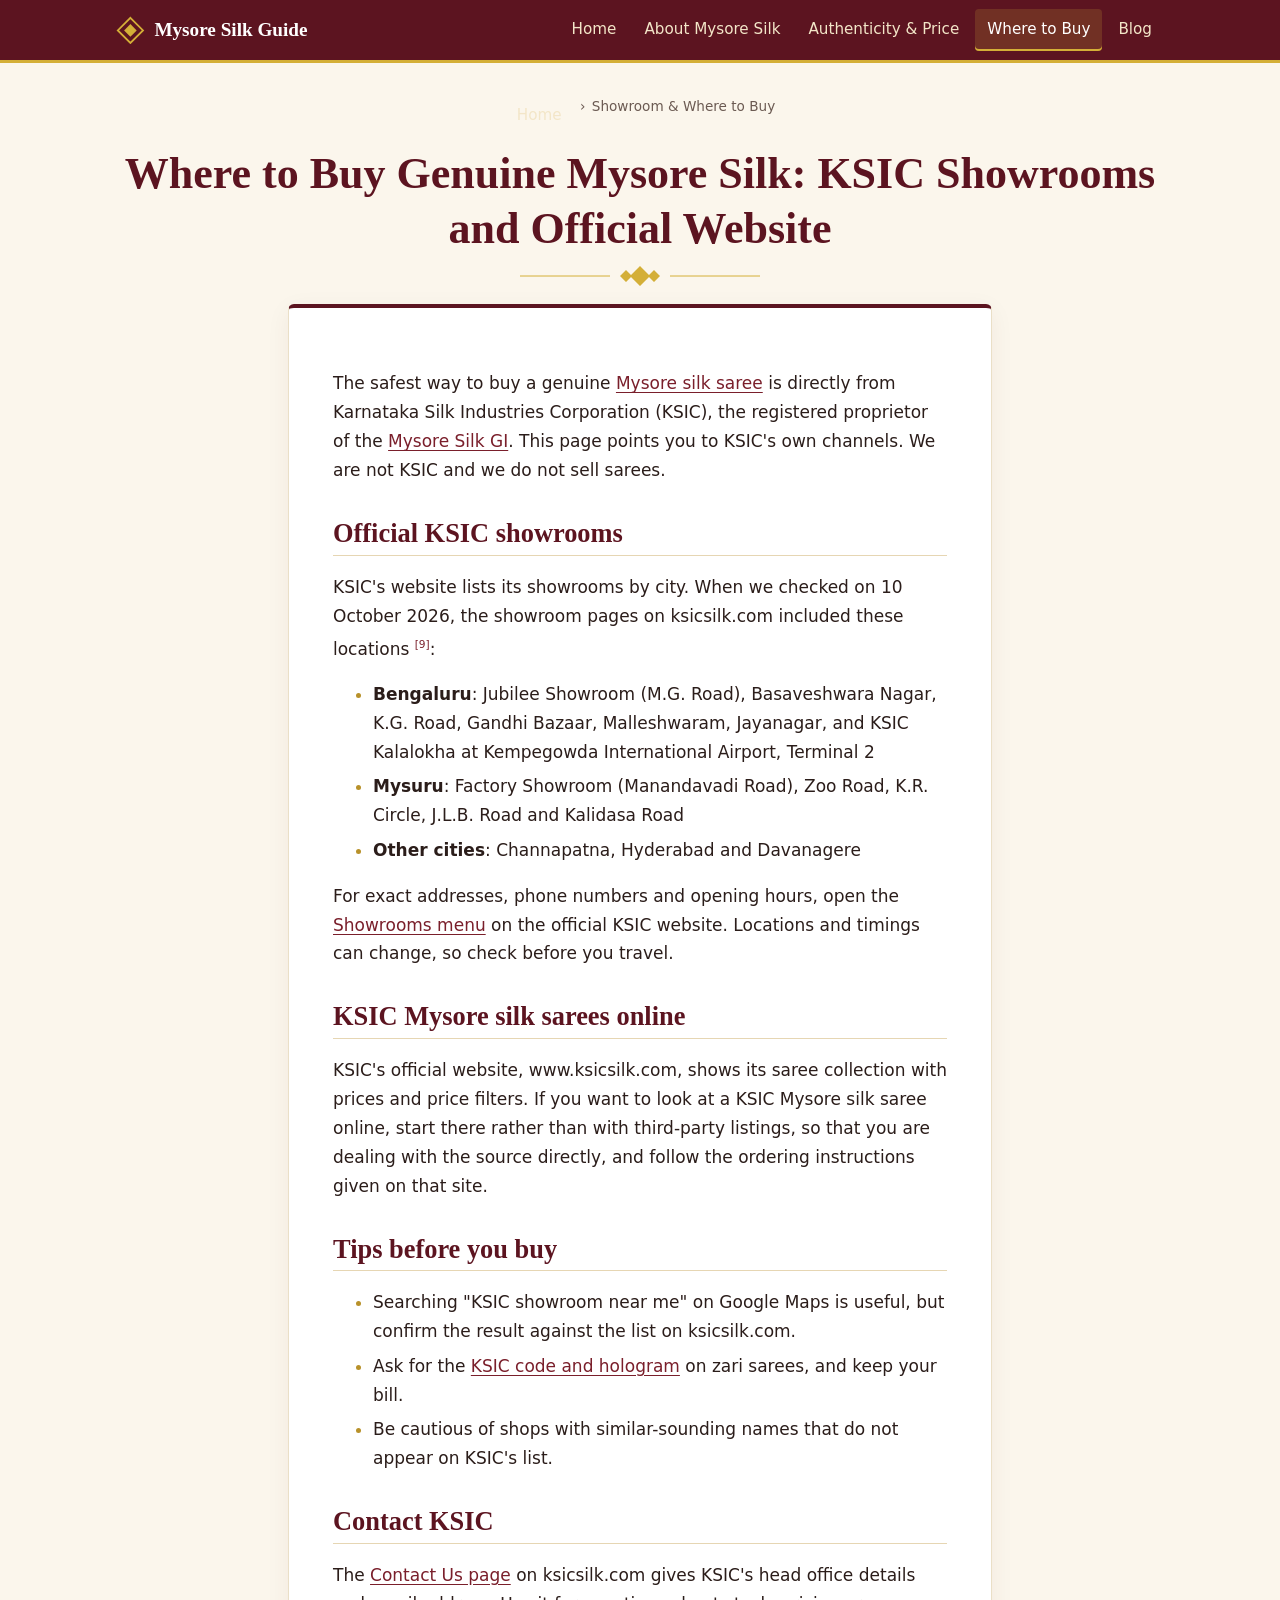
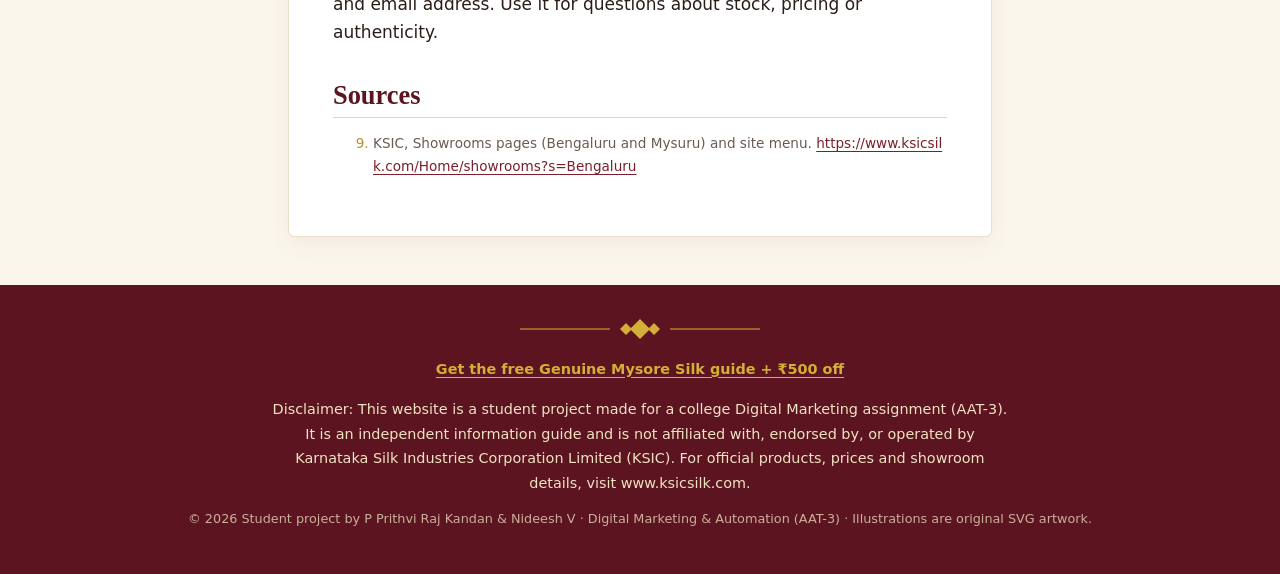
<file: where-to-buy/index.html>
<!DOCTYPE html>
<html lang="en-IN">
<head>
<meta charset="utf-8">
<meta name="viewport" content="width=device-width, initial-scale=1">
<title>KSIC Mysore Silk Showroom Guide &amp; Where to Buy</title>
<meta name="description" content="Find official KSIC Mysore silk showrooms in Bengaluru, Mysuru and other cities, and see KSIC Mysore silk sarees online on the official KSIC website.">
<meta name="robots" content="index, follow">
<link rel="canonical" href="https://digital-marketing-bot.github.io/mysore-silk-guide/where-to-buy/">
<meta property="og:type" content="website">
<meta property="og:site_name" content="Mysore Silk Guide">
<meta property="og:title" content="KSIC Mysore Silk Showroom Guide &amp; Where to Buy">
<meta property="og:description" content="Find official KSIC Mysore silk showrooms in Bengaluru, Mysuru and other cities, and see KSIC Mysore silk sarees online on the official KSIC website.">
<meta property="og:url" content="https://digital-marketing-bot.github.io/mysore-silk-guide/where-to-buy/">
<meta property="og:image" content="https://digital-marketing-bot.github.io/mysore-silk-guide/assets/og-image.png">
<meta property="og:locale" content="en_IN">
<meta name="twitter:card" content="summary_large_image">
<meta name="theme-color" content="#5c1420">
<link rel="icon" href="../assets/favicon.svg" type="image/svg+xml">
<link rel="stylesheet" href="../assets/style.css">
<!-- Meta Pixel Code -->
<script>
!function(f,b,e,v,n,t,s)
{if(f.fbq)return;n=f.fbq=function(){n.callMethod?
n.callMethod.apply(n,arguments):n.queue.push(arguments)};
if(!f._fbq)f._fbq=n;n.push=n;n.loaded=!0;n.version='2.0';
n.queue=[];t=b.createElement(e);t.async=!0;
t.src=v;s=b.getElementsByTagName(e)[0];
s.parentNode.insertBefore(t,s)}(window, document,'script',
'https://connect.facebook.net/en_US/fbevents.js');
fbq('init', '1072460592328539');
fbq('track', 'PageView');
</script>
<noscript><img height="1" width="1" style="display:none"
src="https://www.facebook.com/tr?id=1072460592328539&ev=PageView&noscript=1"
/></noscript>
<!-- End Meta Pixel Code -->
</head>
<body>
<a class="skip" href="#main">Skip to content</a>
<header class="site-header">
<div class="wrap bar">
<a class="brand" href="../"><svg viewBox="0 0 32 32" aria-hidden="true"><path d="M16 2l14 14-14 14L2 16z" fill="none" stroke="#d4af37" stroke-width="2"/><path d="M16 9l7 7-7 7-7-7z" fill="#d4af37"/></svg><span>Mysore Silk Guide</span></a>
<input type="checkbox" id="navt" class="navt" aria-hidden="true"><label for="navt" class="navbtn" aria-label="Toggle menu"><span></span></label>
<nav aria-label="Main"><ul><li><a href="../">Home</a></li><li><a href="../about-mysore-silk/">About Mysore Silk</a></li><li><a href="../authenticity-price-guide/">Authenticity &amp; Price</a></li><li><a href="../where-to-buy/" aria-current="page">Where to Buy</a></li><li><a href="../blog/">Blog</a></li></ul></nav>
</div>
</header>
<main id="main" class="wrap">
<header class="page-head"><nav class="crumbs" aria-label="Breadcrumb"><ol><li><a href="../">Home</a></li><li aria-current="page">Showroom &amp; Where to Buy</li></ol></nav><h1>Where to Buy Genuine Mysore Silk: KSIC Showrooms and Official Website</h1><svg class="motif" viewBox="0 0 240 24" aria-hidden="true" focusable="false"><path d="M0 12h90M150 12h90" stroke="currentColor" stroke-width="1"/><path d="M120 2l10 10-10 10-10-10zM100 12l6-6 6 6-6 6zM128 12l6-6 6 6-6 6z" fill="currentColor"/></svg></header>

<article class="content">
<p>The safest way to buy a genuine <a href="../">Mysore silk saree</a> is directly from Karnataka Silk Industries Corporation (KSIC), the registered proprietor of the <a href="../about-mysore-silk/">Mysore Silk GI</a>. This page points you to KSIC's own channels. We are not KSIC and we do not sell sarees.</p>
<h2 id="official-ksic-showrooms">Official KSIC showrooms</h2>
<p>KSIC's website lists its showrooms by city. When we checked on 10 October 2026, the showroom pages on ksicsilk.com included these locations <sup><a href="#src-9" aria-label="source 9">[9]</a></sup>:</p>
<ul>
<li><strong>Bengaluru</strong>: Jubilee Showroom (M.G. Road), Basaveshwara Nagar, K.G. Road, Gandhi Bazaar, Malleshwaram, Jayanagar, and KSIC Kalalokha at Kempegowda International Airport, Terminal 2</li>
<li><strong>Mysuru</strong>: Factory Showroom (Manandavadi Road), Zoo Road, K.R. Circle, J.L.B. Road and Kalidasa Road</li>
<li><strong>Other cities</strong>: Channapatna, Hyderabad and Davanagere</li>
</ul>
<p>For exact addresses, phone numbers and opening hours, open the <a href="https://www.ksicsilk.com/Home/showrooms?s=Bengaluru" target="_blank" rel="noopener">Showrooms menu</a> on the official KSIC website. Locations and timings can change, so check before you travel.</p>
<h2 id="ksic-mysore-silk-sarees-online">KSIC Mysore silk sarees online</h2>
<p>KSIC's official website, www.ksicsilk.com, shows its saree collection with prices and price filters. If you want to look at a KSIC Mysore silk saree online, start there rather than with third-party listings, so that you are dealing with the source directly, and follow the ordering instructions given on that site.</p>
<h2 id="tips-before-you-buy">Tips before you buy</h2>
<ul>
<li>Searching "KSIC showroom near me" on Google Maps is useful, but confirm the result against the list on ksicsilk.com.</li>
<li>Ask for the <a href="../authenticity-price-guide/">KSIC code and hologram</a> on zari sarees, and keep your bill.</li>
<li>Be cautious of shops with similar-sounding names that do not appear on KSIC's list.</li>
</ul>
<h2 id="contact-ksic">Contact KSIC</h2>
<p>The <a href="https://www.ksicsilk.com/Home/Contact" target="_blank" rel="noopener">Contact Us page</a> on ksicsilk.com gives KSIC's head office details and email address. Use it for questions about stock, pricing or authenticity.</p>
<section class="sources" aria-labelledby="src-h"><h2 id="src-h">Sources</h2><ol>
<li id="src-9" value="9">KSIC, Showrooms pages (Bengaluru and Mysuru) and site menu. <a href="https://www.ksicsilk.com/Home/showrooms?s=Bengaluru" target="_blank" rel="noopener">https://www.ksicsilk.com/Home/showrooms?s=Bengaluru</a></li>
</ol></section>
</article>
</main>
<footer class="site-footer">
<div class="wrap">
<svg class="motif" viewBox="0 0 240 24" aria-hidden="true" focusable="false"><path d="M0 12h90M150 12h90" stroke="currentColor" stroke-width="1"/><path d="M120 2l10 10-10 10-10-10zM100 12l6-6 6 6-6 6zM128 12l6-6 6 6-6 6z" fill="currentColor"/></svg>
<p class="footer-cta"><a href="https://ff8fe16f.sibforms.com/serve/[base64]" target="_blank" rel="noopener">Get the free Genuine Mysore Silk guide + ₹500 off</a></p>
<p class="disclaimer">Disclaimer: This website is a student project made for a college Digital Marketing assignment (AAT-3). It is an independent information guide and is not affiliated with, endorsed by, or operated by Karnataka Silk Industries Corporation Limited (KSIC). For official products, prices and showroom details, visit www.ksicsilk.com.</p>
<p class="small">&copy; 2026 Student project by P Prithvi Raj Kandan &amp; Nideesh V &middot; Digital Marketing &amp; Automation (AAT-3) &middot; Illustrations are original SVG artwork.</p>
</div>
</footer>
</body>
</html>
</file>
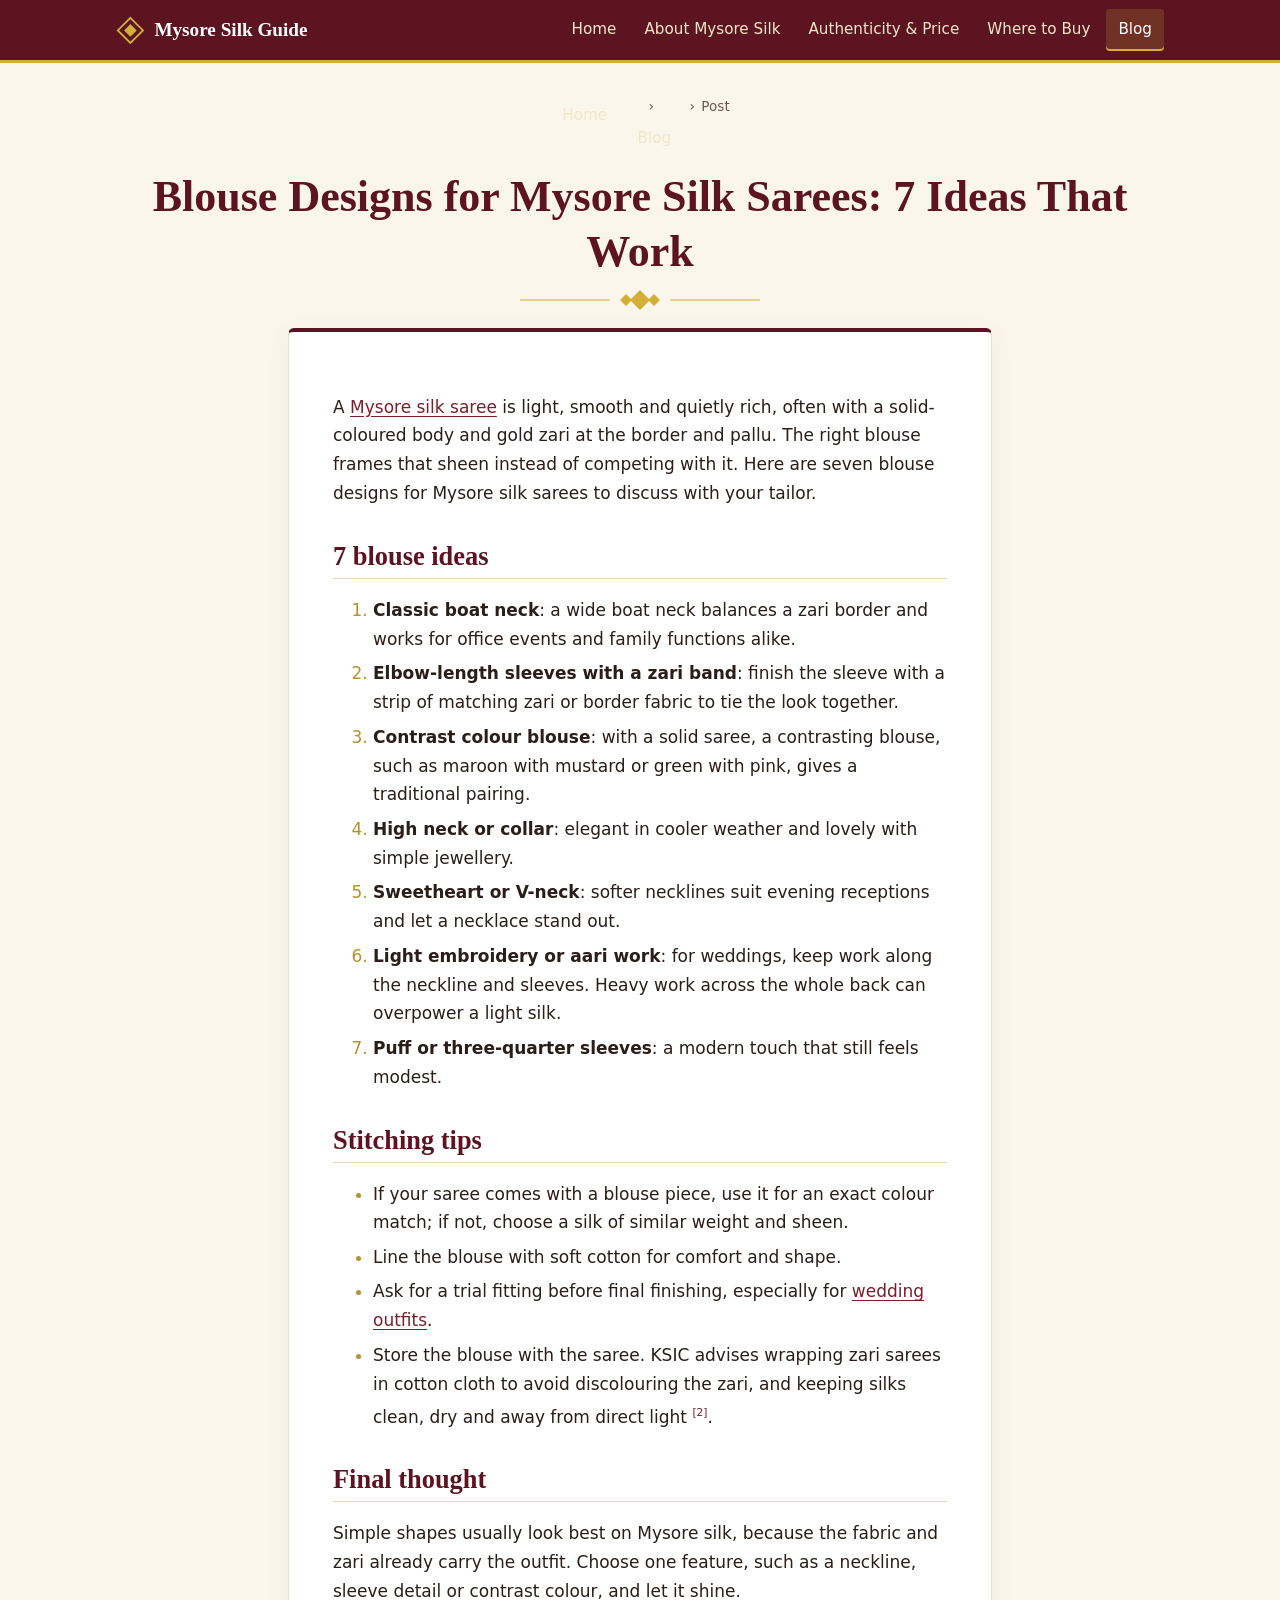
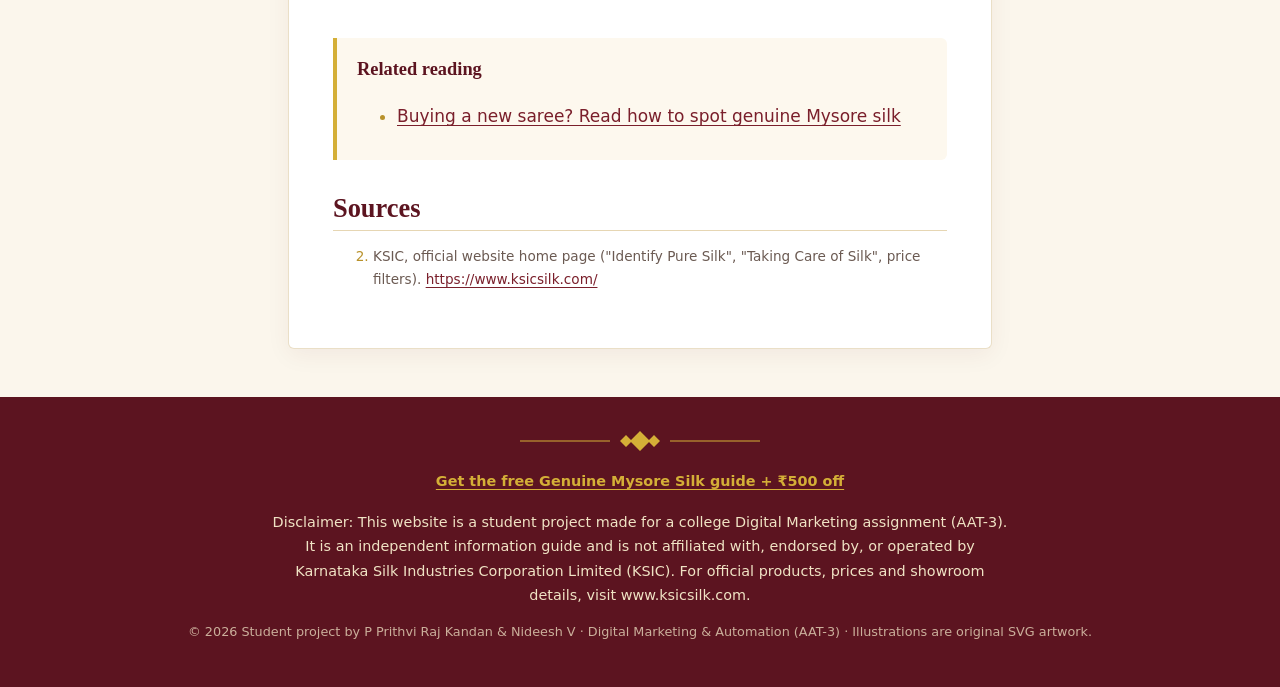
<file: blog/blouse-designs-mysore-silk-saree/index.html>
<!DOCTYPE html>
<html lang="en-IN">
<head>
<meta charset="utf-8">
<meta name="viewport" content="width=device-width, initial-scale=1">
<title>Blouse Designs for Mysore Silk Sarees: 7 Easy Ideas</title>
<meta name="description" content="Blouse designs for Mysore silk sarees: boat necks, elbow sleeves, contrast colours and zari bands that suit the saree&#x27;s light, lustrous silk.">
<meta name="robots" content="index, follow">
<link rel="canonical" href="https://digital-marketing-bot.github.io/mysore-silk-guide/blog/blouse-designs-mysore-silk-saree/">
<meta property="og:type" content="article">
<meta property="og:site_name" content="Mysore Silk Guide">
<meta property="og:title" content="Blouse Designs for Mysore Silk Sarees: 7 Easy Ideas">
<meta property="og:description" content="Blouse designs for Mysore silk sarees: boat necks, elbow sleeves, contrast colours and zari bands that suit the saree&#x27;s light, lustrous silk.">
<meta property="og:url" content="https://digital-marketing-bot.github.io/mysore-silk-guide/blog/blouse-designs-mysore-silk-saree/">
<meta property="og:image" content="https://digital-marketing-bot.github.io/mysore-silk-guide/assets/og-image.png">
<meta property="og:locale" content="en_IN">
<meta name="twitter:card" content="summary_large_image">
<meta name="theme-color" content="#5c1420">
<link rel="icon" href="../../assets/favicon.svg" type="image/svg+xml">
<link rel="stylesheet" href="../../assets/style.css">
<!-- Meta Pixel Code -->
<script>
!function(f,b,e,v,n,t,s)
{if(f.fbq)return;n=f.fbq=function(){n.callMethod?
n.callMethod.apply(n,arguments):n.queue.push(arguments)};
if(!f._fbq)f._fbq=n;n.push=n;n.loaded=!0;n.version='2.0';
n.queue=[];t=b.createElement(e);t.async=!0;
t.src=v;s=b.getElementsByTagName(e)[0];
s.parentNode.insertBefore(t,s)}(window, document,'script',
'https://connect.facebook.net/en_US/fbevents.js');
fbq('init', '1072460592328539');
fbq('track', 'PageView');
</script>
<noscript><img height="1" width="1" style="display:none"
src="https://www.facebook.com/tr?id=1072460592328539&ev=PageView&noscript=1"
/></noscript>
<!-- End Meta Pixel Code -->
</head>
<body>
<a class="skip" href="#main">Skip to content</a>
<header class="site-header">
<div class="wrap bar">
<a class="brand" href="../../"><svg viewBox="0 0 32 32" aria-hidden="true"><path d="M16 2l14 14-14 14L2 16z" fill="none" stroke="#d4af37" stroke-width="2"/><path d="M16 9l7 7-7 7-7-7z" fill="#d4af37"/></svg><span>Mysore Silk Guide</span></a>
<input type="checkbox" id="navt" class="navt" aria-hidden="true"><label for="navt" class="navbtn" aria-label="Toggle menu"><span></span></label>
<nav aria-label="Main"><ul><li><a href="../../">Home</a></li><li><a href="../../about-mysore-silk/">About Mysore Silk</a></li><li><a href="../../authenticity-price-guide/">Authenticity &amp; Price</a></li><li><a href="../../where-to-buy/">Where to Buy</a></li><li><a href="../../blog/" aria-current="page">Blog</a></li></ul></nav>
</div>
</header>
<main id="main" class="wrap">
<header class="page-head"><nav class="crumbs" aria-label="Breadcrumb"><ol><li><a href="../../">Home</a></li><li><a href="../../blog/">Blog</a></li><li aria-current="page">Post</li></ol></nav><h1>Blouse Designs for Mysore Silk Sarees: 7 Ideas That Work</h1><svg class="motif" viewBox="0 0 240 24" aria-hidden="true" focusable="false"><path d="M0 12h90M150 12h90" stroke="currentColor" stroke-width="1"/><path d="M120 2l10 10-10 10-10-10zM100 12l6-6 6 6-6 6zM128 12l6-6 6 6-6 6z" fill="currentColor"/></svg></header>

<article class="content">
<p>A <a href="../../about-mysore-silk/">Mysore silk saree</a> is light, smooth and quietly rich, often with a solid-coloured body and gold zari at the border and pallu. The right blouse frames that sheen instead of competing with it. Here are seven blouse designs for Mysore silk sarees to discuss with your tailor.</p>
<h2 id="7-blouse-ideas">7 blouse ideas</h2>
<ol>
<li><strong>Classic boat neck</strong>: a wide boat neck balances a zari border and works for office events and family functions alike.</li>
<li><strong>Elbow-length sleeves with a zari band</strong>: finish the sleeve with a strip of matching zari or border fabric to tie the look together.</li>
<li><strong>Contrast colour blouse</strong>: with a solid saree, a contrasting blouse, such as maroon with mustard or green with pink, gives a traditional pairing.</li>
<li><strong>High neck or collar</strong>: elegant in cooler weather and lovely with simple jewellery.</li>
<li><strong>Sweetheart or V-neck</strong>: softer necklines suit evening receptions and let a necklace stand out.</li>
<li><strong>Light embroidery or aari work</strong>: for weddings, keep work along the neckline and sleeves. Heavy work across the whole back can overpower a light silk.</li>
<li><strong>Puff or three-quarter sleeves</strong>: a modern touch that still feels modest.</li>
</ol>
<h2 id="stitching-tips">Stitching tips</h2>
<ul>
<li>If your saree comes with a blouse piece, use it for an exact colour match; if not, choose a silk of similar weight and sheen.</li>
<li>Line the blouse with soft cotton for comfort and shape.</li>
<li>Ask for a trial fitting before final finishing, especially for <a href="../../blog/silk-saree-for-wedding/">wedding outfits</a>.</li>
<li>Store the blouse with the saree. KSIC advises wrapping zari sarees in cotton cloth to avoid discolouring the zari, and keeping silks clean, dry and away from direct light <sup><a href="#src-2" aria-label="source 2">[2]</a></sup>.</li>
</ul>
<h2 id="final-thought">Final thought</h2>
<p>Simple shapes usually look best on Mysore silk, because the fabric and zari already carry the outfit. Choose one feature, such as a neckline, sleeve detail or contrast colour, and let it shine.</p>
<aside class="related"><h2>Related reading</h2><ul><li><a href="../../authenticity-price-guide/">Buying a new saree? Read how to spot genuine Mysore silk</a></li></ul></aside>
<section class="sources" aria-labelledby="src-h"><h2 id="src-h">Sources</h2><ol>
<li id="src-2" value="2">KSIC, official website home page (&quot;Identify Pure Silk&quot;, &quot;Taking Care of Silk&quot;, price filters). <a href="https://www.ksicsilk.com/" target="_blank" rel="noopener">https://www.ksicsilk.com/</a></li>
</ol></section>
</article>
</main>
<footer class="site-footer">
<div class="wrap">
<svg class="motif" viewBox="0 0 240 24" aria-hidden="true" focusable="false"><path d="M0 12h90M150 12h90" stroke="currentColor" stroke-width="1"/><path d="M120 2l10 10-10 10-10-10zM100 12l6-6 6 6-6 6zM128 12l6-6 6 6-6 6z" fill="currentColor"/></svg>
<p class="footer-cta"><a href="https://ff8fe16f.sibforms.com/serve/[base64]" target="_blank" rel="noopener">Get the free Genuine Mysore Silk guide + ₹500 off</a></p>
<p class="disclaimer">Disclaimer: This website is a student project made for a college Digital Marketing assignment (AAT-3). It is an independent information guide and is not affiliated with, endorsed by, or operated by Karnataka Silk Industries Corporation Limited (KSIC). For official products, prices and showroom details, visit www.ksicsilk.com.</p>
<p class="small">&copy; 2026 Student project by P Prithvi Raj Kandan &amp; Nideesh V &middot; Digital Marketing &amp; Automation (AAT-3) &middot; Illustrations are original SVG artwork.</p>
</div>
</footer>
</body>
</html>
</file>
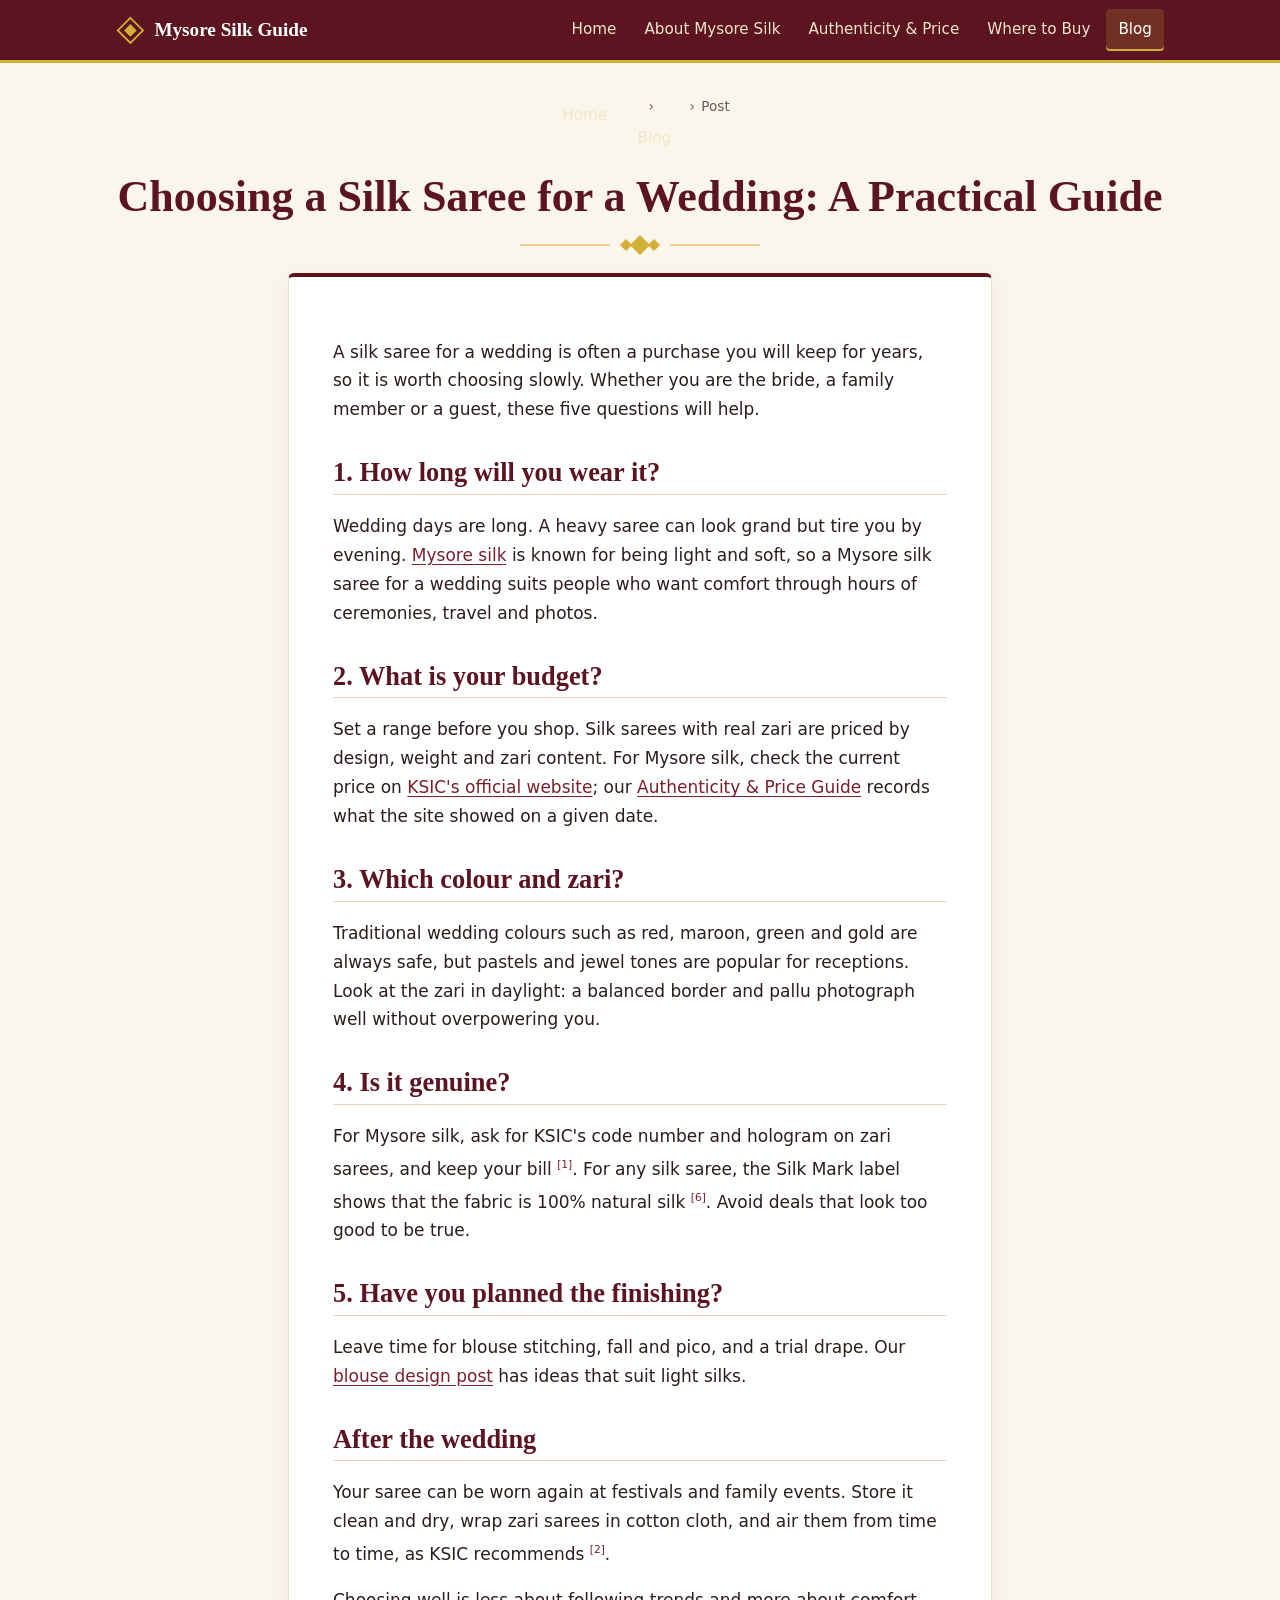
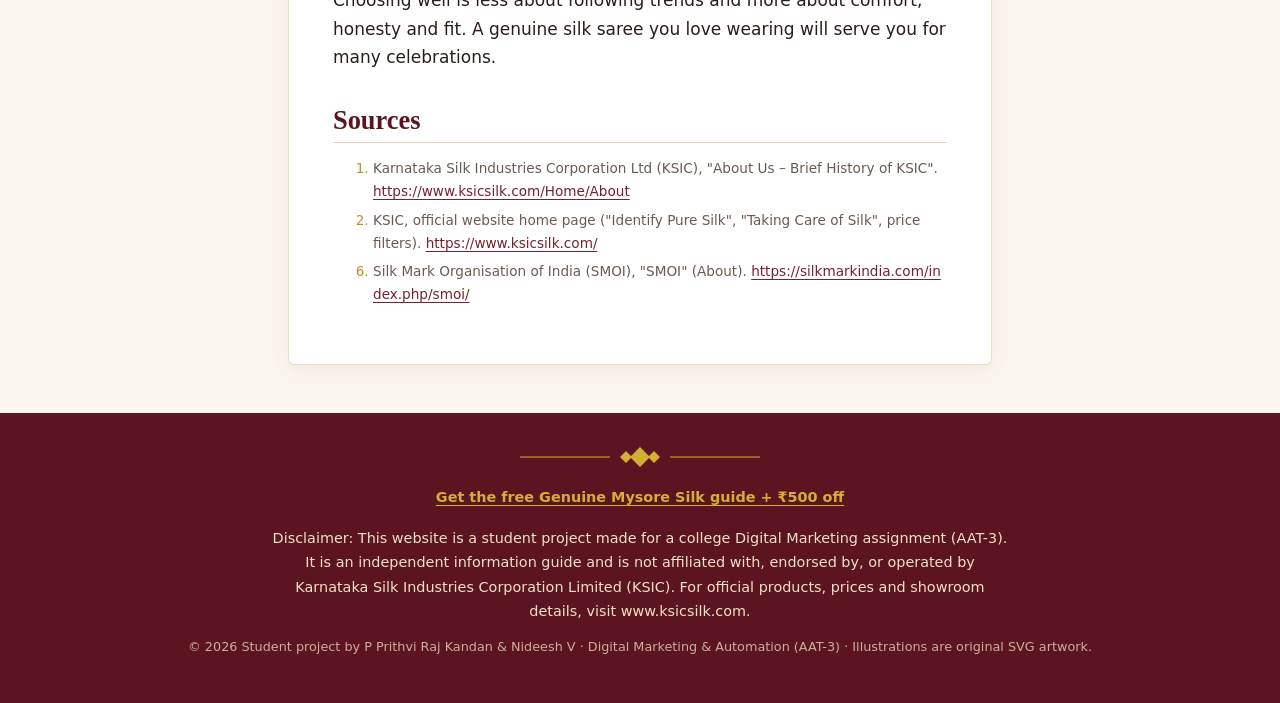
<file: blog/silk-saree-for-wedding/index.html>
<!DOCTYPE html>
<html lang="en-IN">
<head>
<meta charset="utf-8">
<meta name="viewport" content="width=device-width, initial-scale=1">
<title>How to Choose a Silk Saree for a Wedding: Mysore Silk Tips</title>
<meta name="description" content="Choosing a silk saree for a wedding? Compare weight, colour, zari and budget, and see when a Mysore silk saree for a wedding is a light, elegant choice.">
<meta name="robots" content="index, follow">
<link rel="canonical" href="https://digital-marketing-bot.github.io/mysore-silk-guide/blog/silk-saree-for-wedding/">
<meta property="og:type" content="article">
<meta property="og:site_name" content="Mysore Silk Guide">
<meta property="og:title" content="How to Choose a Silk Saree for a Wedding: Mysore Silk Tips">
<meta property="og:description" content="Choosing a silk saree for a wedding? Compare weight, colour, zari and budget, and see when a Mysore silk saree for a wedding is a light, elegant choice.">
<meta property="og:url" content="https://digital-marketing-bot.github.io/mysore-silk-guide/blog/silk-saree-for-wedding/">
<meta property="og:image" content="https://digital-marketing-bot.github.io/mysore-silk-guide/assets/og-image.png">
<meta property="og:locale" content="en_IN">
<meta name="twitter:card" content="summary_large_image">
<meta name="theme-color" content="#5c1420">
<link rel="icon" href="../../assets/favicon.svg" type="image/svg+xml">
<link rel="stylesheet" href="../../assets/style.css">
<!-- Meta Pixel Code -->
<script>
!function(f,b,e,v,n,t,s)
{if(f.fbq)return;n=f.fbq=function(){n.callMethod?
n.callMethod.apply(n,arguments):n.queue.push(arguments)};
if(!f._fbq)f._fbq=n;n.push=n;n.loaded=!0;n.version='2.0';
n.queue=[];t=b.createElement(e);t.async=!0;
t.src=v;s=b.getElementsByTagName(e)[0];
s.parentNode.insertBefore(t,s)}(window, document,'script',
'https://connect.facebook.net/en_US/fbevents.js');
fbq('init', '1072460592328539');
fbq('track', 'PageView');
</script>
<noscript><img height="1" width="1" style="display:none"
src="https://www.facebook.com/tr?id=1072460592328539&ev=PageView&noscript=1"
/></noscript>
<!-- End Meta Pixel Code -->
</head>
<body>
<a class="skip" href="#main">Skip to content</a>
<header class="site-header">
<div class="wrap bar">
<a class="brand" href="../../"><svg viewBox="0 0 32 32" aria-hidden="true"><path d="M16 2l14 14-14 14L2 16z" fill="none" stroke="#d4af37" stroke-width="2"/><path d="M16 9l7 7-7 7-7-7z" fill="#d4af37"/></svg><span>Mysore Silk Guide</span></a>
<input type="checkbox" id="navt" class="navt" aria-hidden="true"><label for="navt" class="navbtn" aria-label="Toggle menu"><span></span></label>
<nav aria-label="Main"><ul><li><a href="../../">Home</a></li><li><a href="../../about-mysore-silk/">About Mysore Silk</a></li><li><a href="../../authenticity-price-guide/">Authenticity &amp; Price</a></li><li><a href="../../where-to-buy/">Where to Buy</a></li><li><a href="../../blog/" aria-current="page">Blog</a></li></ul></nav>
</div>
</header>
<main id="main" class="wrap">
<header class="page-head"><nav class="crumbs" aria-label="Breadcrumb"><ol><li><a href="../../">Home</a></li><li><a href="../../blog/">Blog</a></li><li aria-current="page">Post</li></ol></nav><h1>Choosing a Silk Saree for a Wedding: A Practical Guide</h1><svg class="motif" viewBox="0 0 240 24" aria-hidden="true" focusable="false"><path d="M0 12h90M150 12h90" stroke="currentColor" stroke-width="1"/><path d="M120 2l10 10-10 10-10-10zM100 12l6-6 6 6-6 6zM128 12l6-6 6 6-6 6z" fill="currentColor"/></svg></header>

<article class="content">
<p>A silk saree for a wedding is often a purchase you will keep for years, so it is worth choosing slowly. Whether you are the bride, a family member or a guest, these five questions will help.</p>
<h2 id="1-how-long-will-you-wear-it">1. How long will you wear it?</h2>
<p>Wedding days are long. A heavy saree can look grand but tire you by evening. <a href="../../about-mysore-silk/">Mysore silk</a> is known for being light and soft, so a Mysore silk saree for a wedding suits people who want comfort through hours of ceremonies, travel and photos.</p>
<h2 id="2-what-is-your-budget">2. What is your budget?</h2>
<p>Set a range before you shop. Silk sarees with real zari are priced by design, weight and zari content. For Mysore silk, check the current price on <a href="../../where-to-buy/">KSIC's official website</a>; our <a href="../../authenticity-price-guide/">Authenticity &amp; Price Guide</a> records what the site showed on a given date.</p>
<h2 id="3-which-colour-and-zari">3. Which colour and zari?</h2>
<p>Traditional wedding colours such as red, maroon, green and gold are always safe, but pastels and jewel tones are popular for receptions. Look at the zari in daylight: a balanced border and pallu photograph well without overpowering you.</p>
<h2 id="4-is-it-genuine">4. Is it genuine?</h2>
<p>For Mysore silk, ask for KSIC's code number and hologram on zari sarees, and keep your bill <sup><a href="#src-1" aria-label="source 1">[1]</a></sup>. For any silk saree, the Silk Mark label shows that the fabric is 100% natural silk <sup><a href="#src-6" aria-label="source 6">[6]</a></sup>. Avoid deals that look too good to be true.</p>
<h2 id="5-have-you-planned-the-finishing">5. Have you planned the finishing?</h2>
<p>Leave time for blouse stitching, fall and pico, and a trial drape. Our <a href="../../blog/blouse-designs-mysore-silk-saree/">blouse design post</a> has ideas that suit light silks.</p>
<h2 id="after-the-wedding">After the wedding</h2>
<p>Your saree can be worn again at festivals and family events. Store it clean and dry, wrap zari sarees in cotton cloth, and air them from time to time, as KSIC recommends <sup><a href="#src-2" aria-label="source 2">[2]</a></sup>.</p>
<p>Choosing well is less about following trends and more about comfort, honesty and fit. A genuine silk saree you love wearing will serve you for many celebrations.</p>
<section class="sources" aria-labelledby="src-h"><h2 id="src-h">Sources</h2><ol>
<li id="src-1" value="1">Karnataka Silk Industries Corporation Ltd (KSIC), &quot;About Us – Brief History of KSIC&quot;. <a href="https://www.ksicsilk.com/Home/About" target="_blank" rel="noopener">https://www.ksicsilk.com/Home/About</a></li>
<li id="src-2" value="2">KSIC, official website home page (&quot;Identify Pure Silk&quot;, &quot;Taking Care of Silk&quot;, price filters). <a href="https://www.ksicsilk.com/" target="_blank" rel="noopener">https://www.ksicsilk.com/</a></li>
<li id="src-6" value="6">Silk Mark Organisation of India (SMOI), &quot;SMOI&quot; (About). <a href="https://silkmarkindia.com/index.php/smoi/" target="_blank" rel="noopener">https://silkmarkindia.com/index.php/smoi/</a></li>
</ol></section>
</article>
</main>
<footer class="site-footer">
<div class="wrap">
<svg class="motif" viewBox="0 0 240 24" aria-hidden="true" focusable="false"><path d="M0 12h90M150 12h90" stroke="currentColor" stroke-width="1"/><path d="M120 2l10 10-10 10-10-10zM100 12l6-6 6 6-6 6zM128 12l6-6 6 6-6 6z" fill="currentColor"/></svg>
<p class="footer-cta"><a href="https://ff8fe16f.sibforms.com/serve/[base64]" target="_blank" rel="noopener">Get the free Genuine Mysore Silk guide + ₹500 off</a></p>
<p class="disclaimer">Disclaimer: This website is a student project made for a college Digital Marketing assignment (AAT-3). It is an independent information guide and is not affiliated with, endorsed by, or operated by Karnataka Silk Industries Corporation Limited (KSIC). For official products, prices and showroom details, visit www.ksicsilk.com.</p>
<p class="small">&copy; 2026 Student project by P Prithvi Raj Kandan &amp; Nideesh V &middot; Digital Marketing &amp; Automation (AAT-3) &middot; Illustrations are original SVG artwork.</p>
</div>
</footer>
</body>
</html>
</file>
<file: assets/style.css>
:root{--maroon:#5c1420;--maroon2:#7a1f2b;--gold:#b8912a;--gold2:#d4af37;--cream:#fbf6ec;--ink:#2b1d1a;--muted:#6b5a52;--serif:Georgia,"Times New Roman",Cambria,serif;--sans:system-ui,-apple-system,"Segoe UI",Roboto,Arial,sans-serif}
*{box-sizing:border-box}html{-webkit-text-size-adjust:100%}
body{margin:0;background:var(--cream);color:var(--ink);font:1.0625rem/1.7 var(--sans)}
.wrap{max-width:68rem;margin:0 auto;padding:0 1.25rem}
a{color:var(--maroon2);text-underline-offset:3px}a:hover{color:var(--gold)}
h1,h2,h3{font-family:var(--serif);color:var(--maroon);line-height:1.25;font-weight:600}
h1{font-size:clamp(1.8rem,4.5vw,2.75rem);margin:.2em 0}
h2{font-size:clamp(1.3rem,3vw,1.65rem);margin:2rem 0 .6rem;padding-bottom:.3rem;border-bottom:1px solid #e6d6b3}
.skip{position:absolute;left:-999px}.skip:focus{left:1rem;top:1rem;background:#fff;padding:.5rem;z-index:9}
.site-header{background:var(--maroon);border-bottom:3px solid var(--gold2);position:sticky;top:0;z-index:5}
.bar{display:flex;align-items:center;justify-content:space-between;min-height:3.75rem}
.brand{display:flex;gap:.6rem;align-items:center;color:#fff;text-decoration:none;font:600 1.2rem var(--serif)}
.brand svg{width:1.8rem;height:1.8rem}
nav ul{list-style:none;margin:0;padding:0;display:flex;gap:.25rem}
nav a{display:block;color:#f3e6c8;text-decoration:none;padding:.5rem .75rem;border-radius:4px;font-size:.95rem}
nav a:hover,nav a[aria-current]{color:#fff;background:rgba(212,175,55,.18);box-shadow:inset 0 -2px 0 var(--gold2)}
.navt,.navbtn{display:none}
@media(max-width:820px){
 .navbtn{display:block;width:2.5rem;height:2.5rem;cursor:pointer;position:relative}
 .navbtn span,.navbtn span:before,.navbtn span:after{position:absolute;left:.5rem;width:1.5rem;height:2px;background:var(--gold2);content:""}
 .navbtn span{top:1.2rem}.navbtn span:before{top:-7px;left:0}.navbtn span:after{top:7px;left:0}
 .site-header nav{display:none;position:absolute;top:100%;left:0;right:0;background:var(--maroon);border-bottom:3px solid var(--gold2)}
 .navt:checked~nav{display:block}
 nav ul{flex-direction:column;padding:.5rem 1rem}
}
.hero{display:grid;grid-template-columns:1.3fr 1fr;gap:2rem;align-items:center;padding:2.5rem 0 1rem}
.hero-art{width:100%;height:auto;max-width:340px;justify-self:center}
.eyebrow{text-transform:uppercase;letter-spacing:.12em;font-size:.8rem;color:var(--gold);font-weight:600;margin:0}
.lede{color:var(--muted);font-size:1.1rem}
@media(max-width:720px){.hero{grid-template-columns:1fr}.hero-art{max-width:240px}}
.page-head{padding:2rem 0 .5rem;text-align:center}
.motif{display:block;width:240px;max-width:70%;height:24px;margin:.5rem auto;color:var(--gold2)}
.crumbs ol{list-style:none;padding:0;margin:0;display:flex;justify-content:center;gap:.4rem;font-size:.85rem;color:var(--muted)}
.crumbs li+li:before{content:"›";margin-right:.4rem}
.content{max-width:44rem;margin:0 auto 3rem;background:#fff;padding:clamp(1.25rem,4vw,2.75rem);border:1px solid #eadfc7;border-top:4px solid var(--maroon);border-radius:6px;box-shadow:0 6px 24px rgba(92,20,32,.06)}
.content li{margin:.35rem 0}.content li::marker{color:var(--gold)}
sup a{text-decoration:none;font-size:.75em}
.related,.callout,.note{background:#fdf8ee;border-left:4px solid var(--gold2);padding:.75rem 1.25rem;margin:2rem 0;border-radius:0 6px 6px 0}
.related h2{border:0;margin-top:.5rem;font-size:1.15rem}
.note{font-size:.9rem;color:var(--muted)}
.sources{font-size:.85rem;color:var(--muted)}.sources a{word-break:break-all}
.btn{display:inline-block;background:var(--maroon);color:#fff;padding:.65rem 1.3rem;border-radius:4px;text-decoration:none}.btn:hover{background:var(--maroon2);color:#fff}
.site-footer{background:var(--maroon);color:#f0e3c4;padding:1.5rem 0 2rem;font-size:.9rem}
.site-footer .disclaimer{max-width:46rem;margin:.5rem auto;text-align:center}
.site-footer .small{text-align:center;opacity:.75;font-size:.8rem}

/* Brevo lead-magnet CTA */
.cta-block{margin:2rem 0;padding:1.6rem 1.4rem;border:2px solid #d4af37;border-radius:12px;background:linear-gradient(135deg,#5c1420,#7a1f2e);color:#fff8e7;text-align:center}
.cta-block h2{color:#f3d77a;margin:.3rem 0 .6rem}
.cta-block .eyebrow{color:#f3d77a}
.cta-btn{display:inline-block;margin-top:.8rem;padding:.8rem 1.4rem;border-radius:999px;background:#d4af37;color:#3a0c14;font-weight:700;text-decoration:none}
.cta-btn:hover,.cta-btn:focus{background:#f3d77a}
.footer-cta{text-align:center;margin:1rem 0}
.footer-cta a{color:#d4af37;font-weight:700}
</file>
